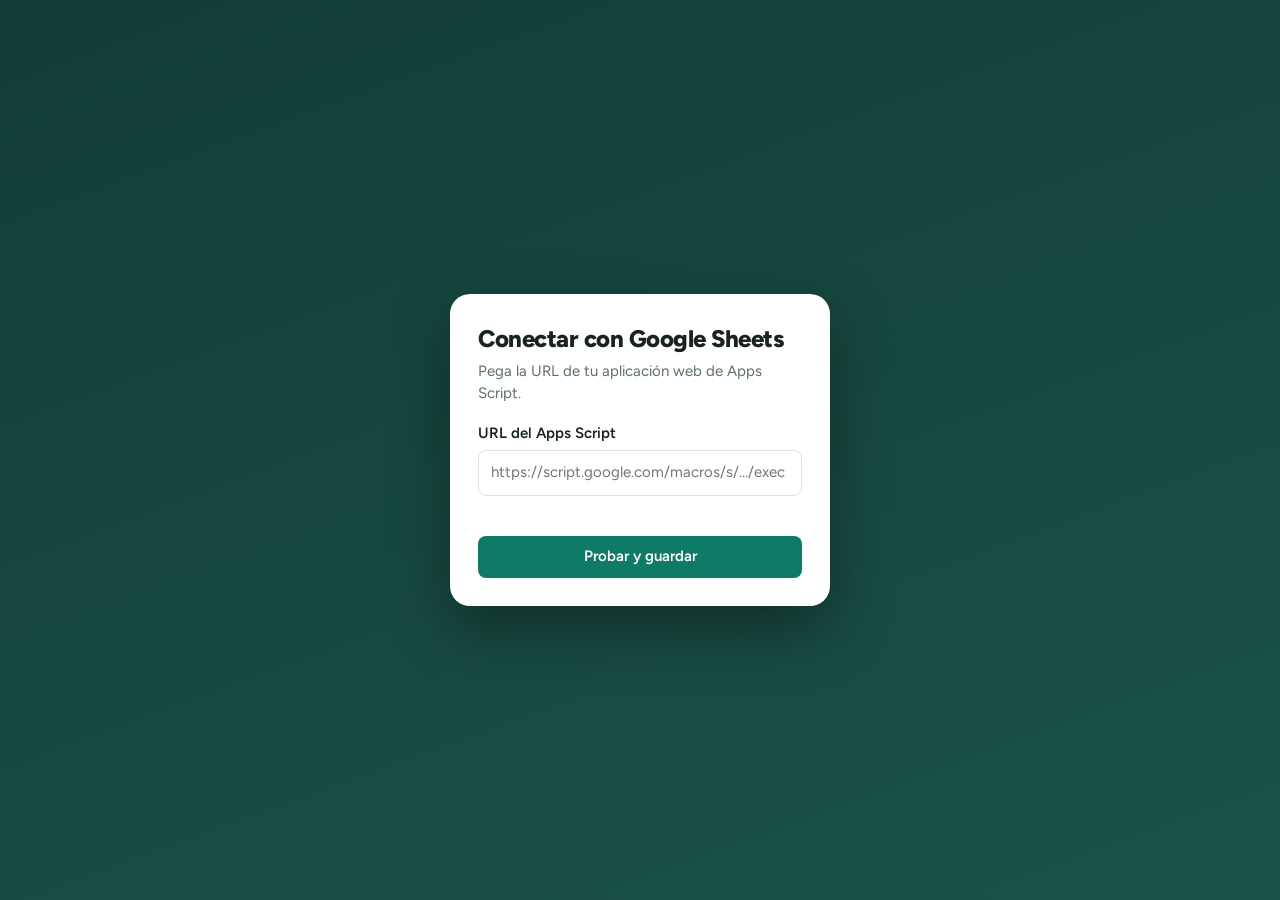
<file: index.html>
<!DOCTYPE html>
<html lang="es">
<head>
<meta charset="UTF-8">
<meta name="viewport" content="width=device-width, initial-scale=1, viewport-fit=cover">
<title>POS Pro</title>
<link rel="preconnect" href="https://fonts.googleapis.com">
<link href="https://fonts.googleapis.com/css2?family=Figtree:wght@400;500;600;700;800&display=swap" rel="stylesheet">
<style>
:root{
  --nopal:#123D36; --nopal-2:#1B5248; --brand:#0F7A66; --brand-ink:#fff;
  --chile:#C8372D; --maiz:#E2A329;
  --bg:#F2F5F2; --surface:#fff; --text:#18231F; --muted:#5E6E68; --line:#DCE3DE;
  --sidebar-text:#DCEBE5; --radius:12px; --radius-sm:8px;
  --font:'Figtree',system-ui,-apple-system,'Segoe UI',sans-serif;
}
@media (prefers-color-scheme:dark){
  :root:not([data-theme=light]){--bg:#0E1513;--surface:#16201D;--text:#E7EFEB;--muted:#93A59E;--line:#27352F;--brand:#2BB79C;--brand-ink:#08201A;--nopal:#0A211D;--nopal-2:#12302A}
}
:root[data-theme=dark]{--bg:#0E1513;--surface:#16201D;--text:#E7EFEB;--muted:#93A59E;--line:#27352F;--brand:#2BB79C;--brand-ink:#08201A;--nopal:#0A211D;--nopal-2:#12302A}
*{box-sizing:border-box;margin:0}
html,body{height:100%}
body{font-family:var(--font);background:var(--bg);color:var(--text);font-size:15px;line-height:1.45;padding:env(safe-area-inset-top,0) 0 env(safe-area-inset-bottom,0)}
button{font:inherit;cursor:pointer;border:0;border-radius:var(--radius-sm);padding:10px 16px;font-weight:600;background:var(--brand);color:var(--brand-ink);transition:transform .08s,filter .15s}
button:hover{filter:brightness(1.07)} button:active{transform:scale(.97)}
button.ghost{background:transparent;color:var(--text);border:1px solid var(--line)}
button:focus-visible,input:focus-visible{outline:3px solid var(--maiz);outline-offset:2px}
input{font:inherit;width:100%;padding:11px 12px;border:1px solid var(--line);border-radius:var(--radius-sm);background:var(--surface);color:var(--text)}
.hidden{display:none!important}

/* Pantallas de acceso */
.gate{min-height:100%;display:grid;place-items:center;padding:20px;background:linear-gradient(160deg,var(--nopal),var(--nopal-2))}
.gate-card{background:var(--surface);border-radius:20px;padding:28px;width:100%;max-width:380px;box-shadow:0 24px 60px rgba(0,0,0,.35)}
.gate-card h1{font-size:1.5rem;font-weight:800;letter-spacing:-.02em;margin-bottom:4px}
.gate-card p{color:var(--muted);margin-bottom:18px}
.gate-card label{display:block;font-weight:600;margin:12px 0 6px}
.users{display:flex;flex-wrap:wrap;gap:8px;margin-bottom:14px}
.users button{background:var(--bg);color:var(--text);border:1px solid var(--line)}
.users button.on{background:var(--brand);color:var(--brand-ink);border-color:var(--brand)}
.dots{display:flex;justify-content:center;gap:12px;margin:10px 0 16px}
.dots i{width:14px;height:14px;border-radius:50%;border:2px solid var(--line)} .dots i.f{background:var(--brand);border-color:var(--brand)}
.pad{display:grid;grid-template-columns:repeat(3,1fr);gap:10px}
.pad button{padding:16px;font-size:1.25rem;background:var(--bg);color:var(--text);border:1px solid var(--line)}
.err{color:var(--chile);font-weight:600;min-height:22px;text-align:center;margin-top:10px}

/* App */
#app{display:grid;grid-template-columns:240px 1fr;height:100%}
.side{background:var(--nopal);color:var(--sidebar-text);display:flex;flex-direction:column;padding:18px 12px;gap:4px;overflow:auto}
.brand{font-weight:800;font-size:1.2rem;padding:4px 10px 16px;color:#fff;letter-spacing:-.02em}
.nav{display:flex;align-items:center;gap:10px;width:100%;text-align:left;background:transparent;color:var(--sidebar-text);padding:11px 12px}
.nav:hover{background:var(--nopal-2);filter:none} .nav.on{background:var(--brand);color:var(--brand-ink)}
.nav small{margin-left:auto;opacity:.6;font-weight:500}
.side .spacer{flex:1}
.who{padding:10px;font-size:.85rem;opacity:.85}
main{overflow:auto;padding:26px 30px}
.top{display:flex;align-items:center;justify-content:space-between;margin-bottom:22px;gap:12px}
.top h2{font-size:1.6rem;font-weight:800;letter-spacing:-.02em}
.pill{display:inline-flex;align-items:center;gap:6px;padding:5px 11px;border-radius:99px;font-size:.8rem;font-weight:700;background:var(--surface);border:1px solid var(--line)}
.pill b{width:9px;height:9px;border-radius:50%;background:var(--muted)} .pill.ok b{background:var(--brand)} .pill.bad b{background:var(--chile)}
.grid{display:grid;grid-template-columns:repeat(auto-fill,minmax(240px,1fr));gap:14px}
.card{background:var(--surface);border:1px solid var(--line);border-radius:var(--radius);padding:18px}
.card h3{font-size:1rem;margin-bottom:6px} .card p{color:var(--muted);font-size:.9rem}
.tag{display:inline-block;margin-top:10px;font-size:.78rem;font-weight:700;padding:3px 9px;border-radius:6px;background:var(--bg);color:var(--muted)}
.tag.live{background:var(--brand);color:var(--brand-ink)}
.table{width:100%;border-collapse:collapse} .table td,.table th{padding:10px;border-bottom:1px solid var(--line);text-align:left}
#toasts{position:fixed;right:16px;bottom:calc(16px + env(safe-area-inset-bottom,0));display:flex;flex-direction:column;gap:8px;z-index:50}
.toast{background:var(--text);color:var(--bg);padding:12px 16px;border-radius:var(--radius-sm);font-weight:600;box-shadow:0 8px 24px rgba(0,0,0,.25)}
.toast.error{background:var(--chile);color:#fff}
.modal-bg{position:fixed;inset:0;background:rgba(0,0,0,.5);display:grid;place-items:center;padding:16px;z-index:40}
.modal{background:var(--surface);border-radius:var(--radius);padding:22px;max-width:420px;width:100%}
.modal h3{margin-bottom:8px} .modal .row{display:flex;gap:10px;justify-content:flex-end;margin-top:18px}

.form label{display:block;font-weight:600;margin-top:12px;font-size:.9rem}.form input,.form select{margin-top:5px;font-weight:400}
select{font:inherit;width:100%;padding:11px 12px;border:1px solid var(--line);border-radius:var(--radius-sm);background:var(--surface);color:var(--text)}
.bar{display:flex;gap:10px;flex-wrap:wrap;margin-bottom:14px;align-items:center}.bar input,.bar select{width:auto;flex:1;min-width:150px}
.tabs{display:flex;gap:6px;margin-bottom:16px}.tabs button{background:var(--surface);color:var(--text);border:1px solid var(--line)}.tabs button.on{background:var(--brand);color:var(--brand-ink);border-color:var(--brand)}
.tw{overflow-x:auto;background:var(--surface);border:1px solid var(--line);border-radius:var(--radius)}.tw .table th{font-size:.82rem;color:var(--muted)}
.mini{padding:6px 10px;font-size:.82rem;margin-right:4px}.off{opacity:.5}.muted{color:var(--muted)}
.badge{padding:2px 9px;border-radius:6px;font-size:.78rem;font-weight:700;background:var(--bg)}.badge.ok{background:var(--brand);color:var(--brand-ink)}.badge.warn{background:var(--chile);color:#fff}

.pos{display:grid;grid-template-columns:1fr 390px;gap:16px;align-items:start}
.pos-r{background:var(--surface);border:1px solid var(--line);border-radius:var(--radius);display:flex;flex-direction:column;position:sticky;top:0;max-height:calc(100vh - 100px)}
.pos-r>div{padding:12px 14px}.cart{flex:1;overflow:auto;border-top:1px solid var(--line);border-bottom:1px solid var(--line)}
.chips{display:flex;gap:6px;overflow-x:auto;padding-bottom:6px;margin-bottom:10px}.chips button{white-space:nowrap;background:var(--surface);color:var(--text);border:1px solid var(--line)}.chips button.on{background:var(--brand);color:var(--brand-ink);border-color:var(--brand)}
.pgrid{display:grid;grid-template-columns:repeat(auto-fill,minmax(135px,1fr));gap:10px}
.prod{display:flex;flex-direction:column;align-items:flex-start;text-align:left;background:var(--surface);color:var(--text);border:1px solid var(--line);min-height:86px;gap:3px;padding:12px}.prod span{color:var(--brand);font-weight:800}.prod small{color:var(--muted);font-weight:500}.prod[disabled]{opacity:.45;cursor:not-allowed}
.seg{display:flex;gap:4px}.seg button{flex:1;background:var(--bg);color:var(--text);border:1px solid var(--line)}.seg button.on{background:var(--nopal);color:#fff;border-color:var(--nopal)}
.line{padding:9px 0;border-bottom:1px dashed var(--line)}.line .l1{display:flex;justify-content:space-between;gap:8px;font-weight:600}.line .l2{display:flex;gap:4px;align-items:center;margin-top:6px;flex-wrap:wrap}
.qty{display:inline-flex;align-items:center;gap:6px}.qty button{padding:2px 10px}.tot{display:flex;justify-content:space-between;padding:2px 0}.tot.big{font-size:1.4rem;font-weight:800}
.sub{font-size:.8rem;color:var(--muted)}.pay label{display:flex;align-items:center;gap:10px;margin-top:10px;font-weight:600}.pay label span{width:110px}
@media(max-width:900px){.pos{grid-template-columns:1fr}.pos-r{position:static;max-height:none}}

.mgrid{display:grid;grid-template-columns:repeat(auto-fill,minmax(130px,1fr));gap:10px;margin-bottom:22px}
.mesa{display:flex;flex-direction:column;align-items:flex-start;text-align:left;gap:3px;min-height:96px;padding:12px;background:var(--surface);color:var(--text);border:2px solid var(--line)}
.mesa b{font-size:1.25rem}.mesa small{color:var(--muted);font-weight:500}.mesa.oc{border-color:var(--brand)}.mesa.pc{border-color:var(--maiz)}.mesa.lt{box-shadow:0 0 0 3px var(--brand)}
.kds{display:grid;grid-template-columns:repeat(auto-fill,minmax(270px,1fr));gap:12px;align-items:start}
.tk{background:var(--surface);border:2px solid var(--line);border-radius:12px;padding:12px}.tk.warn{border-color:var(--maiz)}.tk.late{border-color:var(--chile)}
.tk h4{display:flex;justify-content:space-between;font-size:1.05rem}.kit{display:flex;justify-content:space-between;gap:8px;width:100%;margin-top:6px;text-align:left;background:var(--bg);color:var(--text);border:1px solid var(--line)}
.kit.Preparando{background:var(--maiz);color:#1a1200;border-color:var(--maiz)}.kit.Listo{background:var(--brand);color:var(--brand-ink)}
.h2{font-size:1.05rem;font-weight:800;margin:6px 0 10px}
.kpi b{display:block;font-size:1.45rem;margin-top:2px}.kpi span{color:var(--muted);font-size:.85rem}.den{display:grid;grid-template-columns:repeat(3,1fr);gap:8px}.den label{font-size:.85rem;font-weight:600}.den input{margin-top:3px;padding:8px}.big{font-size:1.2rem;font-weight:800}
.pwrap{display:flex;gap:6px}.pwrap input{flex:1}.pwrap button{padding:8px 12px;font-size:.85rem;white-space:nowrap}
.meter{height:6px;border-radius:4px;background:var(--line);margin-top:6px;overflow:hidden}.meter i{display:block;height:100%;width:0;transition:width .2s,background .2s}
.recientes{display:flex;gap:6px;flex-wrap:wrap;margin-bottom:6px}.recientes button{padding:5px 10px;font-size:.8rem;background:var(--bg);color:var(--text);border:1px solid var(--line)}
@media(max-width:760px){
  #app{grid-template-columns:1fr;grid-template-rows:1fr auto}
  .side{flex-direction:row;order:2;padding:6px;overflow-x:auto}.brand,.who,.spacer,.nav small{display:none}
  .nav{flex-direction:column;gap:2px;font-size:.72rem;padding:8px 10px;width:auto;min-width:68px;text-align:center}
  main{padding:18px 16px}
}
@media(prefers-reduced-motion:reduce){*{transition:none!important}}
</style>
</head>
<body>

<section id="setup" class="gate hidden"><div class="gate-card">
  <h1>Conectar con Google Sheets</h1>
  <p>Pega la URL de tu aplicación web de Apps Script.</p>
  <label for="api-url">URL del Apps Script</label>
  <input id="api-url" placeholder="https://script.google.com/macros/s/.../exec">
  <div class="err" id="setup-err"></div>
  <button style="width:100%;margin-top:8px" onclick="saveApiUrl()">Probar y guardar</button>
</div></section>

<section id="login" class="gate hidden"><div class="gate-card">
  <h1 id="login-title">POS Pro</h1>
  <p>Inicia sesión para continuar.</p>
  <form onsubmit="loginSubmit(event)" autocomplete="on">
    <label for="lg-user">Usuario</label>
    <input id="lg-user" name="username" autocomplete="username" autocapitalize="none" autocorrect="off" spellcheck="false" required>
    <label for="lg-pass">Contraseña</label>
    <div class="pwrap"><input id="lg-pass" name="password" type="password" autocomplete="current-password" required><button type="button" class="ghost" id="lg-eye" onclick="togglePass()">Mostrar</button></div>
    <div class="err" id="login-err" role="alert"></div>
    <button type="submit" id="lg-btn" style="width:100%">Entrar</button>
  </form>
  <button class="ghost" style="width:100%;margin-top:8px" onclick="changeApiUrl()">Cambiar conexión</button>
</div></section>

<div id="app" class="hidden">
  <aside class="side">
    <div class="brand" id="brand">POS Pro</div>
    <div id="nav"></div>
    <div class="spacer"></div>
    <div class="who" id="who"></div>
    <button class="ghost nav" style="color:var(--sidebar-text);border-color:var(--nopal-2);margin-bottom:6px" onclick="miCuenta()">Mi cuenta</button>
    <button class="ghost nav" style="color:var(--sidebar-text);border-color:var(--nopal-2)" onclick="logout()">Cerrar sesión</button>
  </aside>
  <main>
    <div class="top"><h2 id="view-title"></h2><div style="display:flex;gap:8px;align-items:center"><button class="pill hidden" id="menuSw" onclick="toggleMenu()"></button><span class="pill" id="conn"><b></b><span>Conectando</span></span></div></div>
    <div id="view"></div>
  </main>
</div>
<div id="toasts"></div>

<script>
/* ============ CORE: Estado ============ */
const S = { url: localStorage.getItem('pos_api_url') || '', token: sessionStorage.getItem('pos_token') || '', user: JSON.parse(sessionStorage.getItem('pos_user') || 'null'), config: {} };
const $ = id => document.getElementById(id);
const money = n => new Intl.NumberFormat('es-MX', { style: 'currency', currency: 'MXN' }).format(Number(n) || 0);

/* ============ CORE: API (único punto de contacto con Sheets) ============ */
const API = {
  async call(action, payload = {}) {
    // text/plain evita el preflight CORS de Apps Script
    const res = await fetch(S.url, { method: 'POST', headers: { 'Content-Type': 'text/plain;charset=utf-8' }, body: JSON.stringify({ action, token: S.token, ...payload }) });
    const j = await res.json();
    if (!j.ok) { if (j.error === 'SESION_EXPIRADA') { logout(); throw new Error('Tu sesión expiró. Ingresa de nuevo.'); } throw new Error(j.error); }
    return j.data;
  },
  list: t => API.call('list', { table: t }),
  save: (t, row, key) => API.call('save', { table: t, row, key }),
  deactivate: (t, id) => API.call('deactivate', { table: t, id }),
  nextFolio: () => API.call('nextFolio')
};

/* ============ CORE: UI ============ */
function toast(msg, type = 'info') { const t = document.createElement('div'); t.className = 'toast ' + type; t.textContent = msg; $('toasts').append(t); setTimeout(() => t.remove(), 3500); }
function confirmModal(title, msg, okText = 'Confirmar') {
  return new Promise(res => {
    const bg = document.createElement('div'); bg.className = 'modal-bg';
    bg.innerHTML = `<div class="modal" role="dialog" aria-modal="true"><h3></h3><p style="color:var(--muted)"></p><div class="row"><button class="ghost">Cancelar</button><button>${okText}</button></div></div>`;
    bg.querySelector('h3').textContent = title; bg.querySelector('p').textContent = msg;
    const [no, yes] = bg.querySelectorAll('button'); no.onclick = () => { bg.remove(); res(false); }; yes.onclick = () => { bg.remove(); res(true); };
    document.body.append(bg); yes.focus();
  });
}

/* ============ Conexión y login ============ */
function show(id) { ['setup', 'login', 'app'].forEach(x => $(x).classList.toggle('hidden', x !== id)); }
async function saveApiUrl() {
  const url = $('api-url').value.trim(); $('setup-err').textContent = '';
  try { const r = await fetch(url, { method: 'POST', headers: { 'Content-Type': 'text/plain' }, body: JSON.stringify({ action: 'ping' }) }); if (!(await r.json()).ok) throw 0; S.url = url; localStorage.setItem('pos_api_url', url); initLogin(); }
  catch { $('setup-err').textContent = 'No se pudo conectar. Revisa que la URL termine en /exec y que el acceso sea "Cualquiera".'; }
}
function changeApiUrl() { show('setup'); $('api-url').value = S.url; }

function initLogin() {
  show('login'); $('login-err').textContent = '';
  $('login-title').textContent = localStorage.getItem('pos_negocio') || 'POS Pro';
  $('lg-user').value = localStorage.getItem('pos_last_user') || ''; $('lg-pass').value = '';
  ($('lg-user').value ? $('lg-pass') : $('lg-user')).focus();
}
function togglePass() { const i = $('lg-pass'); i.type = i.type === 'password' ? 'text' : 'password'; $('lg-eye').textContent = i.type === 'password' ? 'Mostrar' : 'Ocultar'; }
async function loginSubmit(e) {
  e.preventDefault(); const b = $('lg-btn'); $('login-err').textContent = ''; b.disabled = true; b.textContent = 'Entrando…';
  try {
    const r = await API.call('login', { usuario: $('lg-user').value, pass: $('lg-pass').value });
    S.token = r.token; S.user = r.user; sessionStorage.setItem('pos_token', r.token); sessionStorage.setItem('pos_user', JSON.stringify(r.user)); localStorage.setItem('pos_last_user', r.user.usuario);
    $('lg-pass').value = ''; startApp();
  } catch (x) { $('login-err').textContent = x.message; $('lg-pass').value = ''; $('lg-pass').focus(); }
  finally { b.disabled = false; b.textContent = 'Entrar'; }
}
function logout() { clearInterval(window._pwPoll); S.token = ''; S.user = null; sessionStorage.clear(); S.url ? initLogin() : show('setup'); }

/* ============ Módulos y router ============ */
// live:true = ya construido. Los demás se activan en su bloque.
const ALL = ['Admin', 'Gerente', 'Cajero', 'Mesero', 'Cocina'];
const MODULES = [
  { id: 'inicio', label: 'Inicio', icon: '🏠', roles: ALL, live: true, render: renderHome },
  { id: 'venta', label: 'Venta rápida', icon: '🧾', roles: ['Admin', 'Gerente', 'Cajero'], live: true, render: renderVenta },
  { id: 'mesas', label: 'Mesas y delivery', icon: '🍽️', roles: ['Admin', 'Gerente', 'Cajero', 'Mesero'], live: true, render: renderMesas },
  { id: 'cuenta', label: 'Cuenta', icon: '🧾', roles: ['Admin', 'Gerente', 'Cajero', 'Mesero'], live: true, hidden: true, render: renderVenta },
  { id: 'cocina', label: 'Cocina', icon: '👨‍🍳', roles: ['Admin', 'Gerente', 'Cajero', 'Cocina'], live: true, render: renderCocina },
  { id: 'caja', label: 'Caja', icon: '💵', roles: ['Admin', 'Gerente', 'Cajero'], live: true, render: () => renderCaja() },
  { id: 'historial', label: 'Historial', icon: '📋', roles: ['Admin', 'Gerente', 'Cajero'], live: true, render: renderVentas },
  { id: 'productos', label: 'Catálogo', icon: '🌮', roles: ['Admin', 'Gerente'], live: true, render: () => renderCatalog() },
  { id: 'inventario', label: 'Inventario', icon: '📦', roles: ['Admin', 'Gerente'], block: 7, desc: 'Insumos, recetas y costos reales.' },
  { id: 'reportes', label: 'Reportes', icon: '📊', roles: ['Admin', 'Gerente'], block: 10, desc: 'Dashboard, utilidad y comparativos.' },
  { id: 'usuarios', label: 'Usuarios', icon: '👤', roles: ['Admin'], live: true, render: renderUsers },
  { id: 'actividad', label: 'Actividad', icon: '🕘', roles: ['Admin'], live: true, render: renderLog },
  { id: 'config', label: 'Configuración', icon: '⚙️', roles: ['Admin'], live: true, render: renderConfig }
];
function startApp() {
  show('app');
  $('who').textContent = `${S.user.nombre} · ${S.user.rol}`;
  $('nav').innerHTML = ''; MODULES.filter(m => m.roles.includes(S.user.rol) && !m.hidden).forEach(m => {
    const b = document.createElement('button'); b.className = 'nav'; b.dataset.id = m.id; b.innerHTML = `<span>${m.icon}</span>${m.label}`; b.onclick = () => { location.hash = m.id; }; $('nav').append(b);
  });
  API.call('getConfig').then(c => { S.config = c; localStorage.setItem('pos_negocio', c.negocio || ''); $('brand').textContent = c.negocio || 'POS Pro'; document.title = c.negocio || 'POS Pro'; drawMenuSw(); setConn(true); }).catch(() => setConn(false));
  route();
  postLogin(); startWebPoll();
}
function setConn(ok) { const c = $('conn'); c.className = 'pill ' + (ok ? 'ok' : 'bad'); c.lastElementChild.textContent = ok ? 'Conectado a Sheets' : 'Sin conexión'; }
function route() {
  if (!S.user) return;
  clearInterval(window._poll);
  const m = MODULES.find(x => x.id === (location.hash.slice(1) || 'inicio') && x.roles.includes(S.user.rol)) || MODULES[0];
  document.querySelectorAll('.nav[data-id]').forEach(b => b.classList.toggle('on', b.dataset.id === (m.id === 'cuenta' ? 'mesas' : m.id)));
  $('view-title').textContent = m.label;
  m.live ? m.render() : ($('view').innerHTML = `<div class="card"><h3>Disponible en el Bloque ${m.block}</h3><p>${m.desc}</p></div>`);
}
window.addEventListener('hashchange', route);

function renderHome() {
  const cards = MODULES.slice(1).filter(m => m.roles.includes(S.user.rol) && !m.live).map(m => `<div class="card"><h3>${m.icon} ${m.label}</h3><p>${m.desc}</p><span class="tag">Bloque ${m.block}</span></div>`).join('');
  $('view').innerHTML = `<div class="card" style="margin-bottom:14px"><h3>Tu punto de venta está operativo</h3><p>Venta, mesas, cocina, delivery, caja con liquidación por propietario, historial y configuración están listos. Siguen inventario y reportes.</p><span class="tag live">Bloques 0 a 6 y 11</span></div><div class="grid">${cards}</div>`;
}

/* ============ Utilidades de formularios ============ */
const esc = s => String(s ?? '').replace(/[&<>"']/g, c => ({ '&': '&amp;', '<': '&lt;', '>': '&gt;', '"': '&quot;', "'": '&#39;' }[c]));
const STR = [['', 0, 'transparent'], ['Débil', 25, 'var(--chile)'], ['Débil', 40, 'var(--chile)'], ['Regular', 60, 'var(--maiz)'], ['Buena', 80, 'var(--brand)'], ['Fuerte', 100, 'var(--brand)']];
function strength(p) { let n = 0; if (p.length >= 8) n++; if (p.length >= 12) n++; if (/[a-z]/.test(p) && /[A-Z]/.test(p)) n++; if (/\d/.test(p)) n++; if (/[^A-Za-z0-9]/.test(p)) n++; return p ? Math.max(1, n) : 0; }
function formModal(title, fields, vals = {}, note = '') {
  return new Promise(res => {
    const bg = document.createElement('div'); bg.className = 'modal-bg';
    bg.innerHTML = `<div class="modal" role="dialog" aria-modal="true"><h3>${esc(title)}</h3>${note ? `<p class="muted">${esc(note)}</p>` : ''}<div class="form">${fields.map(f => `<label>${esc(f.label)}${f.type === 'select' ? `<select id="f_${f.k}">${f.opts.map(o => `<option value="${esc(o[0])}">${esc(o[1])}</option>`).join('')}</select>` : `<input id="f_${f.k}" type="${f.type || 'text'}" ${f.attrs || ''}>`}${f.meter ? `<div class="meter"><i id="mt_${f.k}"></i></div><small class="sub" id="ml_${f.k}"></small>` : ''}</label>`).join('')}</div><div class="err" id="f_err" role="alert"></div><div class="row">${note.includes('obligatorio') ? '' : '<button class="ghost" id="f_no">Cancelar</button>'}<button id="f_ok">Guardar</button></div></div>`;
    fields.forEach(f => {
      const el = bg.querySelector('#f_' + f.k); el.value = vals[f.k] ?? f.def ?? '';
      if (f.meter) el.addEventListener('input', () => { const m = STR[strength(el.value)]; bg.querySelector('#mt_' + f.k).style.cssText = `width:${m[1]}%;background:${m[2]}`; bg.querySelector('#ml_' + f.k).textContent = m[0]; });
    });
    const no = bg.querySelector('#f_no'); if (no) no.onclick = () => { bg.remove(); res(null); };
    const ok = () => {
      const out = {}, err = m => bg.querySelector('#f_err').textContent = m;
      for (const f of fields) {
        let v = bg.querySelector('#f_' + f.k).value; if (f.type !== 'password') v = v.trim();
        if (f.req && v === '') return err(`Completa: ${f.label}`);
        if (f.min && v !== '' && v.length < f.min) return err(`${f.label}: mínimo ${f.min} caracteres`);
        if (f.pattern && v !== '' && !f.pattern.test(v)) return err(f.msg || `${f.label} no es válido`);
        if (f.type === 'number') { v = v === '' ? 0 : Number(v); if (v < 0 || isNaN(v)) return err(`${f.label} no es válido`); }
        out[f.k] = v;
      }
      bg.remove(); res(out);
    };
    bg.querySelector('#f_ok').onclick = ok; bg.addEventListener('keydown', e => { if (e.key === 'Enter' && e.target.tagName !== 'BUTTON') { e.preventDefault(); ok(); } });
    document.body.append(bg); bg.querySelector('input,select').focus();
  });
}
async function run(fn, okMsg) { try { await fn(); if (okMsg) toast(okMsg); } catch (e) { toast(e.message, 'error'); } }

/* ============ Mi cuenta: contraseña y PIN de supervisor ============ */
const saveUserLocal = () => sessionStorage.setItem('pos_user', JSON.stringify(S.user));
async function changeMyPass(forced = false) {
  const note = forced ? 'Es obligatorio crear tu contraseña personal antes de continuar. Mínimo 8 caracteres; mezcla letras y números.' : 'Mínimo 8 caracteres; mezcla letras y números.';
  const fields = (forced ? [] : [{ k: 'actual', label: 'Contraseña actual', type: 'password', req: true }]).concat([{ k: 'nueva', label: 'Nueva contraseña', type: 'password', req: true, min: 8, meter: true }, { k: 'nueva2', label: 'Repite la nueva contraseña', type: 'password', req: true }]);
  for (;;) {
    const v = await formModal('Contraseña', fields, {}, note); if (!v) return null;
    if (v.nueva !== v.nueva2) { toast('Las contraseñas no coinciden', 'error'); continue; }
    try { await API.call('changePass', { actual: v.actual, nueva: v.nueva }); S.user.cambiarPass = false; saveUserLocal(); toast('Contraseña actualizada'); return v.nueva; } catch (e) { toast(e.message, 'error'); }
  }
}
async function changeMyPin(forced = false, pw = '') {
  const note = forced ? 'Es obligatorio definir tu PIN de supervisor: autoriza descuentos, cancelaciones y devoluciones. Ya no sirve para entrar.' : 'El PIN de supervisor autoriza descuentos, cancelaciones y devoluciones. No sirve para entrar al sistema.';
  const pin = { type: 'password', req: true, attrs: 'inputmode="numeric" maxlength="4"', pattern: /^\d{4}$/, msg: 'El PIN son 4 números' };
  const fields = (pw ? [] : [{ k: 'actual', label: 'Tu contraseña', type: 'password', req: true }]).concat([{ k: 'pin', label: 'Nuevo PIN (4 dígitos)', ...pin }, { k: 'pin2', label: 'Repite el PIN', ...pin }]);
  for (;;) {
    const v = await formModal('PIN de supervisor', fields, {}, note); if (!v) return;
    if (v.pin !== v.pin2) { toast('Los PIN no coinciden', 'error'); continue; }
    try { await API.call('changePin', { pin: v.pin, actual: v.actual || pw }); S.user.pinPendiente = false; saveUserLocal(); return toast('PIN de supervisor actualizado'); } catch (e) { toast(e.message, 'error'); }
  }
}
async function postLogin() { let pw = ''; if (S.user.cambiarPass) pw = (await changeMyPass(true)) || ''; if (S.user.pinPendiente) await changeMyPin(true, pw); }
function miCuenta() {
  const bg = document.createElement('div'); bg.className = 'modal-bg';
  bg.innerHTML = `<div class="modal"><h3>Mi cuenta</h3><p class="muted">${esc(S.user.nombre)} · ${esc(S.user.usuario || '')} · ${esc(S.user.rol)}</p><div class="form"><button class="ghost" id="mc1" style="width:100%;margin-top:6px">Cambiar contraseña</button>${isMgr() ? '<button class="ghost" id="mc2" style="width:100%;margin-top:8px">Cambiar PIN de supervisor</button>' : ''}</div><div class="row"><button class="ghost" id="mcx">Cerrar</button></div></div>`;
  bg.querySelector('#mcx').onclick = () => bg.remove(); bg.querySelector('#mc1').onclick = () => { bg.remove(); changeMyPass(); };
  if (isMgr()) bg.querySelector('#mc2').onclick = () => { bg.remove(); changeMyPin(); };
  document.body.append(bg);
}

/* ============ Bloque 1: Usuarios ============ */
const ROLES = ['Admin', 'Gerente', 'Cajero', 'Mesero', 'Cocina'];
const userFields = nuevo => [{ k: 'Nombre', label: 'Nombre', req: true }, { k: 'Usuario', label: 'Usuario para entrar (sin espacios)', req: true, attrs: 'autocapitalize="none" spellcheck="false"', pattern: /^[A-Za-z0-9._-]{3,30}$/, msg: 'Usuario: 3 a 30 letras, números, punto o guion' }, { k: 'Rol', label: 'Rol', type: 'select', opts: ROLES.map(r => [r, r]) }, { k: 'pass', label: nuevo ? 'Contraseña temporal (la cambiará al entrar)' : 'Restablecer contraseña (vacío = no cambiar)', req: nuevo, min: 8 }, { k: 'pin', label: 'PIN de supervisor (solo Admin/Gerente, opcional)', type: 'password', attrs: 'inputmode="numeric" maxlength="4"', pattern: /^\d{4}$/, msg: 'El PIN son 4 números' }];
async function renderUsers() {
  $('view').innerHTML = '<p class="muted">Cargando…</p>';
  let list; try { list = await API.call('listUsers'); } catch (e) { return toast(e.message, 'error'); }
  $('view').innerHTML = `<div class="bar"><button onclick="editUser()">Nuevo usuario</button></div><div class="tw"><table class="table"><tr><th>Nombre</th><th>Usuario</th><th>Rol</th><th>Estado</th><th></th></tr>${list.map(u => `<tr class="${u.Activo ? '' : 'off'}"><td>${esc(u.Nombre)}</td><td>${esc(u.Usuario)}</td><td>${esc(u.Rol)}</td><td><span class="badge ${u.Activo ? 'ok' : ''}">${u.Activo ? 'Activo' : 'Inactivo'}</span></td><td><button class="mini ghost" onclick="editUser('${u.ID}')">Editar</button>${u.ID === S.user.id ? '' : `<button class="mini ghost" onclick="toggleUser('${u.ID}',${!u.Activo})">${u.Activo ? 'Desactivar' : 'Activar'}</button>`}</td></tr>`).join('')}</table></div>`;
  window._users = list;
}
async function editUser(id) {
  const cur = id ? _users.find(u => u.ID === id) : null;
  const v = await formModal(cur ? 'Editar usuario' : 'Nuevo usuario', userFields(!cur), cur || {}); if (!v) return;
  run(async () => { await API.call('saveUser', { row: { ID: id || '', Nombre: v.Nombre, Usuario: v.Usuario, Rol: v.Rol, Activo: cur ? cur.Activo : true }, pass: v.pass || '', pin: v.pin || '' }); renderUsers(); }, 'Usuario guardado');
}
async function toggleUser(id, activo) {
  const u = _users.find(x => x.ID === id);
  if (!activo && !(await confirmModal('Desactivar usuario', `${u.Nombre} ya no podrá entrar. Su historial se conserva.`, 'Desactivar'))) return;
  run(async () => { await API.call('saveUser', { row: { ID: id, Nombre: u.Nombre, Usuario: u.Usuario, Rol: u.Rol, Activo: activo } }); renderUsers(); }, activo ? 'Usuario activado' : 'Usuario desactivado');
}
async function renderLog() {
  $('view').innerHTML = '<p class="muted">Cargando…</p>';
  let rows; try { rows = (await API.list('Bitacora')).reverse().slice(0, 200); } catch (e) { return toast(e.message, 'error'); }
  $('view').innerHTML = `<p class="muted" style="margin-bottom:10px">Últimos ${rows.length} movimientos.</p><div class="tw"><table class="table"><tr><th>Fecha</th><th>Usuario</th><th>Acción</th><th>Detalle</th></tr>${rows.map(r => `<tr><td>${new Date(r.Fecha).toLocaleString('es-MX')}</td><td>${esc(r.Usuario)}</td><td>${esc(r.Accion)}</td><td class="muted">${esc(r.Detalle)}</td></tr>`).join('')}</table></div>`;
}

/* ============ Bloque 2: Catálogo ============ */
const C = { tab: 'productos', q: '', cat: '', prods: [], cats: [], props: [] };
const nameOf = (list, id) => (list.find(x => x.ID === id) || {}).Nombre || '—';
const opts = (list, empty) => (empty ? [['', empty]] : []).concat(list.filter(x => x.Activo).map(x => [x.ID, x.Nombre]));
const ENT = {
  Productos: () => [{ k: 'Nombre', label: 'Nombre', req: true }, { k: 'Categoria', label: 'Categoría', type: 'select', opts: opts(C.cats, 'Sin categoría') }, { k: 'PropietarioID', label: 'Propietario (dueño del platillo)', type: 'select', opts: opts(C.props) }, { k: 'Precio', label: 'Precio de venta', type: 'number', req: true, attrs: 'step="0.5" min="0" inputmode="decimal"' }, { k: 'Costo', label: 'Costo (opcional)', type: 'number', attrs: 'step="0.5" min="0" inputmode="decimal"' }, { k: 'Imagen', label: 'URL de imagen (opcional)' }, { k: 'Descripcion', label: 'Descripción para el menú web (opcional)' }, { k: 'Etiquetas', label: 'Etiquetas separadas por coma (ej. Picante, Vegetariana)' }, { k: 'Destacado', label: '¿Destacar como “Más pedido”?', type: 'select', opts: [['false', 'No'], ['true', 'Sí']] }, { k: 'EnMenu', label: '¿Mostrar en el menú web?', type: 'select', opts: [['true', 'Sí'], ['false', 'No']] }],
  Categorias: () => [{ k: 'Nombre', label: 'Nombre', req: true }, { k: 'Orden', label: 'Orden en pantalla', type: 'number', def: 0 }],
  Propietarios: () => [{ k: 'Nombre', label: 'Nombre', req: true }, { k: 'Telefono', label: 'Teléfono (opcional)', type: 'tel' }, { k: 'Comision', label: 'Comisión que le cobras (%)', type: 'number', def: 0, attrs: 'step="0.5" max="100"' }]
};
const LIST = { Productos: 'prods', Categorias: 'cats', Propietarios: 'props' };
async function renderCatalog() {
  $('view').innerHTML = '<p class="muted">Cargando…</p>';
  try { [C.prods, C.cats, C.props] = await Promise.all([API.list('Productos'), API.list('Categorias'), API.list('Propietarios')]); } catch (e) { return toast(e.message, 'error'); }
  drawCatalog();
}
function drawCatalog() {
  const tabs = [['productos', 'Productos'], ['categorias', 'Categorías'], ['propietarios', 'Propietarios']];
  const table = { productos: 'Productos', categorias: 'Categorias', propietarios: 'Propietarios' }[C.tab];
  let body = '';
  if (C.tab === 'productos') {
    const q = C.q.toLowerCase();
    const rows = C.prods.filter(p => (!q || String(p.Nombre).toLowerCase().includes(q)) && (!C.cat || p.Categoria === C.cat));
    body = `<div class="bar"><input id="q" placeholder="Buscar producto" value="${esc(C.q)}" oninput="C.q=this.value;drawCatalog();$('q').focus();$('q').setSelectionRange(99,99)"><select onchange="C.cat=this.value;drawCatalog()">${[['', 'Todas las categorías']].concat(C.cats.map(c => [c.ID, c.Nombre])).map(o => `<option value="${esc(o[0])}" ${o[0] === C.cat ? 'selected' : ''}>${esc(o[1])}</option>`).join('')}</select><button onclick="editEnt('Productos')">Nuevo producto</button></div>
    <div class="tw"><table class="table"><tr><th>Producto</th><th>Categoría</th><th>Propietario</th><th>Precio</th><th>Margen</th><th>Venta</th><th></th></tr>${rows.map(p => `<tr class="${p.Activo ? '' : 'off'}"><td>${esc(p.Nombre)}</td><td>${esc(nameOf(C.cats, p.Categoria))}</td><td>${esc(nameOf(C.props, p.PropietarioID))}</td><td>${money(p.Precio)}</td><td class="muted">${Number(p.Costo) ? money(p.Precio - p.Costo) : '—'}</td><td><button class="mini ${p.Disponible ? '' : 'ghost'}" onclick="toggleEnt('Productos','${p.ID}','Disponible')">${p.Disponible ? 'Disponible' : 'Agotado'}</button></td><td><button class="mini ghost" onclick="editEnt('Productos','${p.ID}')">Editar</button><button class="mini ghost" onclick="toggleEnt('Productos','${p.ID}','Activo')">${p.Activo ? 'Desactivar' : 'Activar'}</button></td></tr>`).join('') || '<tr><td colspan="7" class="muted">Aún no hay productos. Crea el primero con “Nuevo producto”.</td></tr>'}</table></div>`;
  } else {
    const list = C[LIST[table]], isP = C.tab === 'propietarios';
    body = `<div class="bar"><button onclick="editEnt('${table}')">${isP ? 'Nuevo propietario' : 'Nueva categoría'}</button></div><div class="tw"><table class="table"><tr><th>Nombre</th>${isP ? '<th>Teléfono</th><th>Comisión</th>' : '<th>Orden</th>'}<th>Productos</th><th></th></tr>${list.map(x => `<tr class="${x.Activo ? '' : 'off'}"><td>${esc(x.Nombre)}</td>${isP ? `<td>${esc(x.Telefono) || '—'}</td><td>${x.Comision || 0}%</td>` : `<td>${x.Orden}</td>`}<td>${C.prods.filter(p => (isP ? p.PropietarioID : p.Categoria) === x.ID).length}</td><td><button class="mini ghost" onclick="editEnt('${table}','${x.ID}')">Editar</button>${x.ID === 'P-001' ? '<span class="badge">Recibe envíos</span>' : `<button class="mini ghost" onclick="toggleEnt('${table}','${x.ID}','Activo')">${x.Activo ? 'Desactivar' : 'Activar'}</button>`}</td></tr>`).join('')}</table></div>`;
  }
  $('view').innerHTML = `<div class="tabs">${tabs.map(t => `<button class="${C.tab === t[0] ? 'on' : ''}" onclick="C.tab='${t[0]}';drawCatalog()">${t[1]}</button>`).join('')}</div>${body}`;
}
async function editEnt(table, id) {
  const cur = id ? C[LIST[table]].find(x => x.ID === id) : null;
  if (table === 'Productos' && !cur && !C.props.some(p => p.Activo)) return toast('Primero crea un propietario', 'error');
  const v = await formModal(cur ? 'Editar' : 'Nuevo', ENT[table](), table === 'Productos' ? Object.assign({}, cur, { Destacado: cur && cur.Destacado === true ? 'true' : 'false', EnMenu: cur && cur.EnMenu === false ? 'false' : 'true' }) : (cur || {})); if (!v) return;
  const row = Object.assign({}, cur || { Activo: true, Disponible: true }, v);
  if (table === 'Productos') { row.Destacado = v.Destacado === 'true'; row.EnMenu = v.EnMenu === 'true'; }
  run(async () => { await API.save(table, row); await renderCatalog(); }, 'Guardado');
}
async function toggleEnt(table, id, field) {
  const x = C[LIST[table]].find(i => i.ID === id);
  if (field === 'Activo' && x.Activo && !(await confirmModal('Desactivar', `“${x.Nombre}” dejará de aparecer en ventas. El historial se conserva.`, 'Desactivar'))) return;
  run(async () => { await API.save(table, { ID: id, [field]: !x[field] }); await renderCatalog(); });
}

/* ============ Bloque 3: Pantalla de venta ============ */
const P = { cart: [], canal: 'Mostrador', mesa: '', cliente: '', dir: '', envio: 0, nota: '', descCuenta: null, authPin: '', cat: '', q: '', prods: [], cats: [], props: [] };
const r2 = n => Math.round((Number(n) || 0) * 100) / 100;
const isMgr = () => ['Admin', 'Gerente'].includes(S.user.rol);

// Misma lógica que el servidor (el servidor es quien manda; esto es para mostrar)
function calc() {
  const L = P.cart.map(c => { const bruto = r2(c.precio * c.qty); const d = c.cortesia ? bruto : Math.min(bruto, c.desc || 0); return { ...c, bruto, d, dc: 0 }; });
  const base = r2(L.reduce((s, l) => s + l.bruto - l.d, 0)), D = P.descCuenta; let dcT = 0;
  if (D && D.valor > 0 && base > 0) dcT = D.tipo === 'pct' ? r2(base * Math.min(100, D.valor) / 100) : Math.min(base, r2(D.valor));
  const act = L.filter(l => l.bruto - l.d > 0); let rest = dcT;
  act.forEach((l, i) => { const n = l.bruto - l.d; l.dc = i === act.length - 1 ? Math.min(n, rest) : Math.min(n, rest, r2(dcT * n / base)); rest = r2(rest - l.dc); });
  L.forEach(l => l.neto = r2(l.bruto - l.d - l.dc));
  const envio = P.canal === 'Delivery' ? Math.max(0, r2(P.envio)) : 0;
  const total = r2(L.reduce((s, l) => s + l.neto, 0) + envio);
  const por = {}; L.forEach(l => por[l.propId] = r2((por[l.propId] || 0) + l.neto));
  if (envio) { const e = S.config.propietario_envios || 'P-001'; por[e] = r2((por[e] || 0) + envio); }
  return { L, subtotal: r2(L.reduce((s, l) => s + l.bruto, 0)), desc: r2(L.reduce((s, l) => s + l.d, 0) + dcT), envio, total, por };
}
function resetP() { Object.assign(P, { cart: [], canal: 'Mostrador', mesa: '', cliente: '', dir: '', envio: 0, nota: '', descCuenta: null, authPin: '', sesion: null, fresh: false, snap: '' }); }
const cartFromItems = its => its.map(i => ({ uid: i.uid, id: i.ProductoID, nombre: i.Producto, precio: i.Precio, propId: i.PropietarioID || (P.prods.find(p => p.ID === i.ProductoID) || {}).PropietarioID, libre: !!i.Libre, qty: i.Cantidad, nota: i.Nota, desc: i.Descuento || 0, cortesia: !!i.Cortesia, estado: i.Estado, cat: i.Categoria }));
async function renderVenta() {
  const ses = location.hash === '#cuenta';
  if (ses && !P.sesion) { location.hash = 'mesas'; return; }
  if (!ses && P.sesion) resetP();
  $('view').innerHTML = '<p class="muted">Cargando…</p>';
  try { [P.prods, P.cats, P.props] = await Promise.all([API.list('Productos'), API.list('Categorias'), API.list('Propietarios')]); } catch (e) { return toast(e.message, 'error'); }
  if (ses && P.fresh) { P.cart = cartFromItems(P.sesion.Items); P.snap = JSON.stringify(P.cart); P.fresh = false; }
  const head = ses ? `<div class="bar"><button class="ghost" onclick="volverMesas()">← Volver</button><b class="h2" style="margin:0">${P.canal === 'Mesa' ? 'Mesa ' + esc(P.mesa) : 'Delivery'}</b><span class="pill" id="pst"></span><label class="sub" style="margin-left:auto"><input type="checkbox" style="width:auto" ${localStorage.getItem('pos_comanda') === '0' ? '' : 'checked'} onchange="localStorage.setItem('pos_comanda',this.checked?'1':'0')"> Imprimir comanda</label></div>` : '';
  $('view').innerHTML = head + `<div class="pos"><div><div class="bar"><input id="pq" placeholder="Buscar producto" oninput="P.q=this.value;drawGrid()"><button class="ghost" style="flex:none" onclick="productoLibre()">+ Producto libre</button></div><div class="chips" id="pchips"></div><div class="pgrid" id="pgrid"></div></div><div class="pos-r" id="pcart"></div></div>`;
  drawChips(); drawGrid(); drawCart();
  if (S.user.rol !== 'Mesero') API.call('turnoActual').then(r => { if (!r.turno) toast('La caja está cerrada. Abre un turno en Caja para poder cobrar.', 'error'); }).catch(() => {});
}
function drawChips() { $('pchips').innerHTML = [['', 'Todo']].concat(P.cats.filter(c => c.Activo).sort((a, b) => a.Orden - b.Orden).map(c => [c.ID, c.Nombre])).map(c => `<button class="${P.cat === c[0] ? 'on' : ''}" onclick="P.cat='${c[0]}';drawChips();drawGrid()">${esc(c[1])}</button>`).join(''); }
function drawGrid() {
  const q = P.q.toLowerCase(), rows = P.prods.filter(p => p.Activo && (!P.cat || p.Categoria === P.cat) && (!q || String(p.Nombre).toLowerCase().includes(q)));
  $('pgrid').innerHTML = rows.map(p => `<button class="prod" ${p.Disponible ? '' : 'disabled'} onclick="addItem('${p.ID}')">${esc(p.Nombre)}<span>${money(p.Precio)}</span><small>${p.Disponible ? esc(nameOf(P.props, p.PropietarioID)) : 'Agotado'}</small></button>`).join('') || '<p class="muted">No hay productos. Agrégalos en Catálogo.</p>';
}
function addItem(id) {
  const p = P.prods.find(x => x.ID === id), c = P.cart.find(x => x.id === id && !x.nota && !x.desc && !x.cortesia && (!x.estado || x.estado === 'Pendiente'));
  if (c) c.qty++; else P.cart.push({ id, nombre: p.Nombre, precio: Number(p.Precio), propId: p.PropietarioID, qty: 1, nota: '', desc: 0, cortesia: false });
  drawCart();
}
function drawCart() {
  const T = calc(), prop = id => nameOf(P.props, id), ses = P.sesion, pend = l => !l.estado || l.estado === 'Pendiente';
  if ($('pst') && ses) $('pst').innerHTML = `<b></b>${ses.SesionID ? esc(ses.Estado) : 'Nueva'}`;
  $('pcart').innerHTML = `<div>${webBanner(ses)}${ses ? '' : `<div class="seg">${['Mostrador', 'Delivery'].map(c => `<button class="${P.canal === c ? 'on' : ''}" onclick="P.canal='${c}';drawCart()">${c}</button>`).join('')}</div>`}
  ${!ses && P.canal === 'Mesa' ? `<input style="margin-top:8px" placeholder="Mesa" value="${esc(P.mesa)}" oninput="P.mesa=this.value">` : ''}
  ${P.canal === 'Delivery' ? `<input style="margin-top:8px" placeholder="Cliente" value="${esc(P.cliente)}" oninput="P.cliente=this.value"><input style="margin-top:6px" placeholder="Dirección" value="${esc(P.dir)}" oninput="P.dir=this.value"><input style="margin-top:6px" type="number" min="0" inputmode="decimal" placeholder="Costo de envío" value="${P.envio || ''}" oninput="P.envio=Number(this.value)||0;drawTotals()">` : ''}</div>
  <div class="cart">${T.L.map((l, i) => `<div class="line"><div class="l1"><span>${pend(l) ? '' : l.qty + '× '}${esc(l.nombre)} ${pend(l) ? '' : `<span class="badge ${l.estado === 'Listo' ? 'ok' : ''}">${l.estado}</span>`}</span><span>${money(l.neto + l.dc)}</span></div><div class="sub">${esc(prop(l.propId))}${l.libre ? ' · Libre' : ''}${l.nota ? ' · ' + esc(l.nota) : ''}${l.cortesia ? ' · Cortesía' : l.desc ? ' · Desc. ' + money(l.desc) : ''}</div><div class="l2">${pend(l) ? `<span class="qty"><button class="ghost mini" onclick="qty(${i},-1)">−</button>${l.qty}<button class="ghost mini" onclick="qty(${i},1)">+</button></span><button class="mini ghost" onclick="lineNote(${i})">Nota</button>` : ''}<button class="mini ghost" onclick="lineDisc(${i})">Desc.</button><button class="mini ghost" onclick="lineGift(${i})">Cortesía</button>${l.estado === 'Listo' ? `<button class="mini" onclick="entregarItem('${l.uid}')">Entregado</button>` : ''}${!l.estado || ['Pendiente', 'Nuevo'].includes(l.estado) ? `<button class="mini ghost" onclick="P.cart.splice(${i},1);drawCart()">Quitar</button>` : ''}</div></div>`).join('') || '<p class="muted" style="padding:14px 0">Toca un producto para agregarlo.</p>'}</div>
  <div id="ptot"></div>`;
  drawTotals();
}
function drawTotals() {
  const T = calc(), held = JSON.parse(localStorage.getItem('pos_held') || '[]'), el = $('ptot'), ses = P.sesion; if (!el) return;
  const canPay = S.user.rol !== 'Mesero';
  const acts = ses
    ? `<button class="ghost mini" onclick="accountDisc()">Descuento a la cuenta</button><button class="ghost mini" onclick="guardarUI()">Guardar</button><button class="mini" onclick="enviarCocina()">Enviar a cocina</button>${P.canal === 'Mesa' ? (ses.Estado === 'PideCuenta' ? '<button class="ghost mini" onclick="pedirCuenta(false)">Reabrir cuenta</button>' : '<button class="ghost mini" onclick="pedirCuenta(true)">Pedir cuenta</button>') : (ses.Estado === 'EnCamino' ? `<span class="badge ok">En camino: ${esc(ses.Repartidor)}</span>` : '<button class="ghost mini" onclick="salidaReparto()">Salió a reparto</button>')}<button class="ghost mini" onclick="cancelarCuenta()">Cancelar cuenta</button>`
    : `<button class="ghost mini" onclick="accountDisc()">Descuento a la cuenta</button><button class="ghost mini" onclick="holdSale()">Poner en espera</button>${held.length ? `<button class="ghost mini" onclick="recallSale()">Recuperar (${held.length})</button>` : ''}<button class="ghost mini" onclick="clearCart()">Vaciar</button>`;
  el.innerHTML = `<div class="tot"><span>Subtotal</span><span>${money(T.subtotal)}</span></div>${T.desc ? `<div class="tot"><span>Descuentos</span><span>−${money(T.desc)}</span></div>` : ''}${T.envio ? `<div class="tot"><span>Envío</span><span>${money(T.envio)}</span></div>` : ''}<div class="tot big"><span>Total</span><span>${money(T.total)}</span></div>
  ${Object.keys(T.por).length > 1 ? `<div class="sub" style="margin:6px 0">${Object.entries(T.por).map(([k, v]) => `${esc(nameOf(P.props, k))}: ${money(v)}`).join(' · ')}</div>` : ''}
  <div class="bar" style="margin:10px 0 8px">${acts}</div>
  ${canPay ? `<button style="width:100%;padding:14px;font-size:1.05rem" ${T.L.length ? '' : 'disabled'} onclick="cobrar()">Cobrar ${money(T.total)}</button>` : ''}`;
}
function qty(i, d) { P.cart[i].qty += d; if (P.cart[i].qty < 1) P.cart.splice(i, 1); drawCart(); }
async function lineNote(i) { const v = await formModal('Nota del platillo', [{ k: 'n', label: 'Nota', def: P.cart[i].nota }]); if (v) { P.cart[i].nota = v.n; drawCart(); } }
async function needAuth() {
  if (isMgr() || P.authPin) return true;
  const v = await formModal('Autorización', [{ k: 'pin', label: 'PIN de Admin o Gerente', type: 'password', req: true, attrs: 'inputmode="numeric" maxlength="4"' }], {}, 'Los descuentos y cortesías requieren autorización.');
  if (!v) return false;
  try { const who = await API.call('verifyAuth', { pin: v.pin }); P.authPin = v.pin; toast('Autorizado por ' + who); return true; } catch (e) { toast(e.message, 'error'); return false; }
}
async function lineDisc(i) { if (!(await needAuth())) return; const v = await formModal('Descuento al platillo', [{ k: 'm', label: 'Monto a descontar ($)', type: 'number', def: P.cart[i].desc, attrs: 'step="0.5" min="0"' }], {}, 'Lo absorbe el propietario del platillo.'); if (v) { P.cart[i].desc = v.m; P.cart[i].cortesia = false; drawCart(); } }
async function lineGift(i) { if (!(await needAuth())) return; P.cart[i].cortesia = !P.cart[i].cortesia; drawCart(); }
async function accountDisc() {
  if (!(await needAuth())) return;
  const v = await formModal('Descuento a la cuenta', [{ k: 'tipo', label: 'Tipo', type: 'select', opts: [['pct', 'Porcentaje (%)'], ['monto', 'Monto ($)']] }, { k: 'valor', label: 'Valor', type: 'number', attrs: 'step="0.5" min="0"' }], P.descCuenta || {}, 'Se reparte entre los propietarios según lo que aportó cada uno. El envío no se descuenta.');
  if (v) { P.descCuenta = v.valor > 0 ? v : null; drawCart(); }
}
function clearCart() { Object.assign(P, { cart: [], mesa: '', cliente: '', dir: '', envio: 0, nota: '', descCuenta: null, authPin: '' }); drawCart(); }
function holdSale() {
  if (!P.cart.length) return; const h = JSON.parse(localStorage.getItem('pos_held') || '[]');
  h.push({ t: Date.now(), s: { cart: P.cart, canal: P.canal, mesa: P.mesa, cliente: P.cliente, dir: P.dir, envio: P.envio, descCuenta: P.descCuenta } });
  localStorage.setItem('pos_held', JSON.stringify(h)); clearCart(); toast('Venta en espera (solo en este dispositivo)');
}
function recallSale() {
  const h = JSON.parse(localStorage.getItem('pos_held') || '[]'), x = h.shift(); if (!x) return;
  if (P.cart.length) return toast('Primero cobra o vacía la venta actual', 'error');
  Object.assign(P, x.s); localStorage.setItem('pos_held', JSON.stringify(h)); drawCart();
}

/* ---- Cobro ---- */
async function cobrar() {
  const T = calc();
  if ((T.desc > 0 || P.cart.some(libreAlto)) && !(await needAuth())) return;
  if (P.canal === 'Mesa' && !P.mesa.trim()) return toast('Indica el número de mesa', 'error');
  if (P.canal === 'Delivery' && (!P.dir.trim() || !P.cliente.trim())) return toast('Delivery necesita cliente y dirección', 'error');
  const bg = document.createElement('div'); bg.className = 'modal-bg';
  bg.innerHTML = `<div class="modal pay" role="dialog" aria-modal="true"><h3>Cobrar ${money(T.total)}</h3>
  ${['Efectivo', 'Tarjeta', 'Transferencia'].map(m => `<label><span>${m}</span><input type="number" min="0" step="0.5" inputmode="decimal" data-m="${m}" placeholder="0"></label>`).join('')}
  <div class="bar" style="margin-top:10px"><button class="mini ghost" id="px">Exacto en efectivo</button>${[100, 200, 500].map(n => `<button class="mini ghost pq" data-n="${n}">$${n}</button>`).join('')}</div>
  <div class="tot" style="margin-top:8px"><span id="plabel">Falta</span><b id="pval"></b></div>
  <div class="bar" style="margin-top:6px"><span class="sub">Dividir entre</span><input id="psplit" type="number" min="1" value="1" style="width:70px;flex:none"><span class="sub" id="pper"></span></div>
  <label style="font-weight:500"><input type="checkbox" id="pprint" style="width:auto" ${localStorage.getItem('pos_print') === '0' ? '' : 'checked'}> Imprimir ticket</label>
  <div class="err" id="perr"></div><div class="row"><button class="ghost" id="pno">Cancelar</button><button id="pok" disabled>Confirmar cobro</button></div></div>`;
  const ins = [...bg.querySelectorAll('input[data-m]')], val = m => Number(ins.find(i => i.dataset.m === m).value) || 0;
  const upd = () => {
    const ef = val('Efectivo'), paid = ef + val('Tarjeta') + val('Transferencia'), cambio = r2(paid - T.total), ok = paid >= T.total && cambio <= ef;
    bg.querySelector('#plabel').textContent = cambio >= 0 ? 'Cambio' : 'Falta'; bg.querySelector('#pval').textContent = money(Math.abs(cambio));
    bg.querySelector('#perr').textContent = paid >= T.total && cambio > ef ? 'El cambio solo puede salir de efectivo.' : '';
    bg.querySelector('#pok').disabled = !ok; const n = Math.max(1, Number(bg.querySelector('#psplit').value) || 1); bg.querySelector('#pper').textContent = n > 1 ? `${money(T.total / n)} por persona` : '';
  };
  bg.addEventListener('input', upd);
  bg.querySelector('#px').onclick = () => { ins[0].value = T.total; upd(); };
  bg.querySelectorAll('.pq').forEach(b => b.onclick = () => { ins[0].value = b.dataset.n; upd(); });
  bg.querySelector('#pno').onclick = () => bg.remove();
  bg.querySelector('#pok').onclick = async () => {
    const btn = bg.querySelector('#pok'); btn.disabled = true; btn.textContent = 'Registrando…';
    localStorage.setItem('pos_print', bg.querySelector('#pprint').checked ? '1' : '0');
    try {
      const v = await API.call('registrarVenta', { canal: P.canal, mesa: P.mesa, cliente: P.cliente, direccion: P.dir, envio: P.envio, descCuenta: P.descCuenta, authPin: P.authPin, nota: P.nota, sesionId: P.sesion ? P.sesion.SesionID : '',
        items: P.cart.map(c => ({ ProductoID: c.id, Producto: c.nombre, Precio: c.precio, PropietarioID: c.propId, Cantidad: c.qty, Nota: c.nota, Descuento: c.desc, Cortesia: c.cortesia })),
        pagos: ins.map(i => ({ metodo: i.dataset.m, monto: Number(i.value) || 0 })) });
      bg.remove(); toast(`Venta #${v.folio} registrada` + (v.cambio ? ` · Cambio ${money(v.cambio)}` : ''));
      if (localStorage.getItem('pos_print') !== '0') printTicket(v);
      if (P.sesion) { resetP(); location.hash = 'mesas'; } else { clearCart(); API.list('Productos').then(r => { P.prods = r; drawGrid(); }); }
    } catch (e) { btn.disabled = false; btn.textContent = 'Confirmar cobro'; bg.querySelector('#perr').textContent = e.message; }
  };
  document.body.append(bg); ins[0].focus();
}
function printTicket(v) {
  const c = S.config, f = document.createElement('iframe'); f.style.cssText = 'position:fixed;width:0;height:0;border:0';
  const rows = v.lineas.map(l => `<tr><td>${l.Cantidad}x ${esc(l.Producto)}${l.Nota ? `<br><i>${esc(l.Nota)}</i>` : ''}</td><td class="r">${money(l.TotalNeto)}</td></tr>`).join('');
  f.srcdoc = `<html><head><style>@page{margin:0}body{font:12px monospace;width:${tw()};margin:3mm}h1{font-size:15px;text-align:center;margin:0}p{margin:2px 0;text-align:center}table{width:100%;border-collapse:collapse;margin:6px 0}.r{text-align:right}hr{border:0;border-top:1px dashed #000}</style></head><body><h1>${esc(c.negocio)}</h1><p>${esc(c.subtitulo)}</p><p>${esc(c.direccion || '')}</p><p>${esc(c.telefono)}</p>${c.rfc ? `<p>RFC ${esc(c.rfc)}</p>` : ''}<hr>${v.cancelada ? '<p><b>*** CANCELADA ***</b></p>' : ''}${v.reimp ? '<p><b>*** REIMPRESIÓN ***</b></p>' : ''}<p>Folio #${v.folio} · ${new Date(v.fecha).toLocaleString('es-MX')}</p><p>${v.canal}${v.mesa ? ' ' + esc(v.mesa) : ''}${v.canal !== 'Delivery' && v.cliente ? ' · ' + esc(v.cliente) : ''}</p>${v.canal === 'Delivery' ? `<hr><div style="text-align:left"><b>CLIENTE:</b> ${esc(v.cliente)}<br><b>DIRECCIÓN:</b> ${esc(v.direccion || '')}</div>` : ''}<hr><table>${rows}</table><hr><table>${v.descuento ? `<tr><td>Descuento</td><td class="r">-${money(v.descuento)}</td></tr>` : ''}<tr><td><b>TOTAL</b></td><td class="r"><b>${money(v.total)}</b></td></tr>${v.pagos.map(p => `<tr><td>${p.metodo}</td><td class="r">${money(p.monto)}</td></tr>`).join('')}${v.cambio ? `<tr><td>Cambio</td><td class="r">${money(v.cambio)}</td></tr>` : ''}</table><hr><p>${esc(c.pie_ticket)}</p></body></html>`;
  f.onload = () => { f.contentWindow.print(); setTimeout(() => f.remove(), 2000); }; document.body.append(f);
}

/* ============ Bloque 4: Mesas, cocina y delivery ============ */
let SES = [];
const KD = { last: null };
const poll = (fn, ms) => { clearInterval(window._poll); window._poll = setInterval(() => { if (!document.hidden) fn(); }, ms); };
const loadSes = async () => { SES = await API.call('sesionesActivas'); };
const mins = t => Math.max(0, Math.floor((Date.now() - new Date(t).getTime()) / 60000));
const sesTotal = x => r2(x.Items.reduce((t, i) => t + (i.Cortesia ? 0 : Math.max(0, i.Precio * i.Cantidad - (i.Descuento || 0))), 0) + (x.Canal === 'Delivery' ? Number(x.Envio) || 0 : 0));
function deliveryEstado(x) {
  if (x.Estado === 'EnCamino') return 'En camino';
  const sent = x.Items.filter(i => i.Estado !== 'Pendiente');
  if (!sent.length) return 'Capturando';
  return sent.every(i => ['Listo', 'Entregado'].includes(i.Estado)) ? 'Lista para salir' : 'En cocina';
}
async function renderMesas() {
  $('view').innerHTML = '<p class="muted">Cargando…</p>';
  const draw = async () => { try { await loadSes(); } catch (e) { return toast(e.message, 'error'); } if (location.hash === '#mesas') drawMesas(); };
  await draw(); poll(draw, 10000);
}
function drawMesas() {
  const n = Number(S.config.num_mesas) || 10, names = Array.from({ length: n }, (_, i) => String(i + 1));
  SES.filter(x => x.Canal === 'Mesa' && !names.includes(String(x.Mesa))).forEach(x => names.push(String(x.Mesa)));
  const webs = SES.filter(x => x.Canal === 'Delivery' && x.Estado === 'PorAprobar'), del = SES.filter(x => x.Canal === 'Delivery' && x.Estado !== 'PorAprobar');
  $('view').innerHTML = `${webSection(webs)}<div class="h2">Mesas</div><div class="mgrid">${names.map(m => {
    const x = SES.find(s => s.Canal === 'Mesa' && String(s.Mesa) === m), listo = x && x.Items.some(i => i.Estado === 'Listo');
    return `<button class="mesa ${x ? (x.Estado === 'PideCuenta' ? 'pc' : 'oc') : ''} ${listo ? 'lt' : ''}" onclick="abrirMesa('${esc(m)}')"><b>${esc(m)}</b>${x ? `<span>${money(sesTotal(x))}</span><small>${x.Estado === 'PideCuenta' ? 'Pide cuenta' : 'Abierta'} · ${mins(x.Creada)} min${listo ? ' · ¡Listo!' : ''}</small>` : '<small>Libre</small>'}</button>`;
  }).join('')}</div>
  <div class="bar"><div class="h2" style="margin:0">Delivery</div><button onclick="nuevoDelivery()">Nuevo delivery</button></div>
  <div class="mgrid">${del.map(x => `<button class="mesa oc" onclick="abrirSesion('${x.SesionID}')"><b style="font-size:1rem">${esc(x.Cliente)}</b><span>${money(sesTotal(x))}</span><small>${deliveryEstado(x)} · ${mins(x.Creada)} min</small></button>`).join('') || '<p class="muted">Sin pedidos a domicilio abiertos.</p>'}</div>`;
}
function openSesion(x) {
  Object.assign(P, { sesion: x, fresh: true, canal: x.Canal, mesa: String(x.Mesa || ''), cliente: x.Cliente || '', dir: x.Direccion || '', envio: Number(x.Envio) || 0, descCuenta: x.DescCuenta || null, authPin: '', nota: x.Nota || '', cat: '', q: '' });
  location.hash === '#cuenta' ? route() : (location.hash = 'cuenta');
}
const abrirSesion = id => openSesion(SES.find(x => x.SesionID === id));
const abrirMesa = m => openSesion(SES.find(x => x.Canal === 'Mesa' && String(x.Mesa) === m) || { SesionID: '', Mesa: m, Canal: 'Mesa', Items: [], Estado: 'Abierta' });
const nuevoDelivery = () => openSesion({ SesionID: '', Mesa: '', Canal: 'Delivery', Items: [], Estado: 'Abierta', Cliente: '', Direccion: '', Envio: 0 });

/* ---- Editor de cuenta ---- */
const sesPayload = (extra = {}) => ({ id: P.sesion.SesionID, mesa: P.mesa, canal: P.canal, cliente: P.cliente, direccion: P.dir, envio: P.envio, nota: P.nota, descCuenta: P.descCuenta, authPin: P.authPin, items: P.cart.map(c => ({ uid: c.uid || '', ProductoID: c.id, Producto: c.nombre, Precio: c.precio, PropietarioID: c.propId, Cantidad: c.qty, Nota: c.nota, Descuento: c.desc, Cortesia: c.cortesia })), ...extra });
async function guardarSesion(enviar) {
  const r = await API.call('sesionGuardar', sesPayload({ enviar: !!enviar }));
  P.sesion = r.ses; P.cart = cartFromItems(r.ses.Items); P.snap = JSON.stringify(P.cart); drawCart(); return r;
}
const guardarUI = () => run(() => guardarSesion(false), 'Cuenta guardada');
function enviarCocina() {
  if (!P.cart.some(c => !c.estado || c.estado === 'Pendiente')) return toast('No hay platillos nuevos por enviar', 'error');
  run(async () => { const r = await guardarSesion(true); if (localStorage.getItem('pos_comanda') !== '0') printComanda(r.ses, r.nuevos); }, 'Enviado a cocina');
}
function pedirCuenta(pedir) {
  run(async () => { await guardarSesion(false); await API.call('sesionEstado', { id: P.sesion.SesionID, estado: pedir ? 'PideCuenta' : 'Abierta' }); volverMesas(true); }, pedir ? 'Cuenta solicitada' : 'Cuenta reabierta');
}
async function salidaReparto() {
  const v = await formModal('Salida a reparto', [{ k: 'r', label: 'Repartidor', req: true }]); if (!v) return;
  run(async () => { await guardarSesion(false); P.sesion = await API.call('sesionEstado', { id: P.sesion.SesionID, estado: 'EnCamino', repartidor: v.r }); drawCart(); }, 'Pedido en camino. Cóbralo al entregar.');
}
function entregarItem(uid) { run(async () => { P.sesion = await API.call('sesionItems', { id: P.sesion.SesionID, uids: [uid], estado: 'Entregado' }); P.cart = cartFromItems(P.sesion.Items); P.snap = JSON.stringify(P.cart); drawCart(); }); }
async function cancelarCuenta() {
  if (!P.sesion.SesionID) return volverMesas(true);
  const v = await formModal('Cancelar cuenta', [{ k: 'm', label: 'Motivo', req: true }], {}, 'Si ya hay platillos en cocina, solo un Admin o Gerente puede cancelarla.'); if (!v) return;
  run(async () => { await API.call('sesionCancelar', { id: P.sesion.SesionID, motivo: v.m }); volverMesas(true); }, 'Cuenta cancelada');
}
async function volverMesas(force) {
  if (!force && JSON.stringify(P.cart) !== P.snap && !(await confirmModal('Cambios sin guardar', 'Si sales ahora se pierden los cambios de esta cuenta.', 'Salir sin guardar'))) return;
  resetP(); location.hash = 'mesas';
}
function printFrame(html) { const f = document.createElement('iframe'); f.style.cssText = 'position:fixed;width:0;height:0;border:0'; f.srcdoc = html; f.onload = () => { f.contentWindow.print(); setTimeout(() => f.remove(), 2000); }; document.body.append(f); }
function printComanda(x, nuevos) {
  const its = x.Items.filter(i => nuevos.includes(i.uid)); if (!its.length) return;
  printFrame(`<html><head><style>@page{margin:0}body{font:14px monospace;width:${tw()};margin:3mm}h1{font-size:18px;margin:0}hr{border:0;border-top:1px dashed #000}</style></head><body><h1>${x.Canal === 'Mesa' ? 'MESA ' + esc(x.Mesa) : 'DELIVERY ' + esc(x.Cliente)}</h1>${x.Canal === 'Delivery' ? '<div>' + esc(x.Direccion) + '</div>' : ''}<div>${new Date().toLocaleTimeString('es-MX')} · ${esc(S.user.nombre)}</div><hr>${its.map(i => `<div><b>${i.Cantidad}x ${esc(i.Producto)}</b>${i.Nota ? `<br>» ${esc(i.Nota)}` : ''}</div>`).join('')}</body></html>`);
}

/* ---- Pantalla de cocina ---- */
async function renderCocina() {
  $('view').innerHTML = '<div class="bar"><select id="kcat" onchange="drawCocina()"><option value="">Todas las categorías</option></select></div><div class="kds" id="kds"></div>';
  try { (await API.list('Categorias')).filter(c => c.Activo).forEach(c => $('kcat').insertAdjacentHTML('beforeend', `<option value="${esc(c.ID)}">${esc(c.Nombre)}</option>`)); } catch (e) {}
  KD.last = null;
  const draw = async () => { try { await loadSes(); setConn(true); } catch (e) { return setConn(false); } if (location.hash === '#cocina') drawCocina(); };
  await draw(); poll(draw, 6000);
}
function beep() { try { const a = new (window.AudioContext || window.webkitAudioContext)(), o = a.createOscillator(); o.frequency.value = 880; o.connect(a.destination); o.start(); setTimeout(() => { o.stop(); a.close(); }, 250); } catch (e) {} }
function drawCocina() {
  const f = $('kcat').value, live = ['Nuevo', 'Preparando', 'Listo'];
  const tk = SES.map(x => ({ x, its: x.Items.filter(i => live.includes(i.Estado) && (!f || i.Categoria === f)) })).filter(t => t.its.length).sort((a, b) => Math.min(...a.its.map(i => i.Hora)) - Math.min(...b.its.map(i => i.Hora)));
  const nuevos = tk.reduce((n, t) => n + t.its.filter(i => i.Estado === 'Nuevo').length, 0);
  if (KD.last !== null && nuevos > KD.last) beep(); KD.last = nuevos;
  $('kds').innerHTML = tk.map(({ x, its }) => {
    const m = Math.floor((Date.now() - Math.min(...its.map(i => i.Hora))) / 60000), cls = m >= 20 ? 'late' : m >= 10 ? 'warn' : '';
    return `<div class="tk ${cls}"><h4><span>${x.Canal === 'Mesa' ? 'Mesa ' + esc(x.Mesa) : 'Delivery · ' + esc(x.Cliente)}</span><span>${m} min</span></h4>${its.map(i => `<button class="kit ${i.Estado}" onclick="kItem('${x.SesionID}','${i.uid}')"><span>${i.Cantidad}× ${esc(i.Producto)}${i.Nota ? `<br><small>» ${esc(i.Nota)}</small>` : ''}</span><b>${i.Estado}</b></button>`).join('')}<div class="bar" style="margin:10px 0 0"><button class="mini ghost" onclick="kAll('${x.SesionID}','Preparando')">Todo en preparación</button><button class="mini" onclick="kAll('${x.SesionID}','Listo')">Todo listo</button></div></div>`;
  }).join('') || '<p class="muted">No hay pedidos pendientes. Cuando envíen uno desde mesas, aparecerá aquí.</p>';
}
const NEXT = { Nuevo: 'Preparando', Preparando: 'Listo', Listo: 'Entregado' };
async function kSend(id, uids, estado) { try { await API.call('sesionItems', { id, uids, estado }); await loadSes(); drawCocina(); } catch (e) { toast(e.message, 'error'); } }
function kItem(id, uid) { const i = SES.find(x => x.SesionID === id).Items.find(i => i.uid === uid); kSend(id, [uid], NEXT[i.Estado]); }
function kAll(id, estado) {
  const f = $('kcat').value, its = SES.find(x => x.SesionID === id).Items.filter(i => (!f || i.Categoria === f) && (estado === 'Listo' ? ['Nuevo', 'Preparando'] : ['Nuevo']).includes(i.Estado));
  if (its.length) kSend(id, its.map(i => i.uid), estado);
}

/* ============ Bloque 5: Caja, corte y liquidación ============ */
const CJ = { tab: 'turno', cur: null, liq: null, hist: [] };
const DENOMS = [1000, 500, 200, 100, 50, 20, 10, 5, 2, 1, 0.5];
const fdate = t => new Date(t).toLocaleString('es-MX', { dateStyle: 'short', timeStyle: 'short' });
async function renderCaja() {
  $('view').innerHTML = '<p class="muted">Cargando…</p>';
  try { CJ.cur = await API.call('turnoActual'); if (CJ.tab === 'liq') CJ.liq = await API.call('liquidacion'); if (CJ.tab === 'hist') CJ.hist = (await API.list('Turnos')).filter(t => t.Estatus === 'Cerrado').reverse(); } catch (e) { return toast(e.message, 'error'); }
  drawCaja();
}
const cajaTab = t => { CJ.tab = t; renderCaja(); };
function drawCaja() {
  const tabs = [['turno', 'Turno actual'], ['liq', 'Liquidación'], ['hist', 'Historial']];
  const body = CJ.tab === 'turno' ? drawTurno() : CJ.tab === 'liq' ? drawLiq() : drawHist();
  $('view').innerHTML = `<div class="tabs">${tabs.map(t => `<button class="${CJ.tab === t[0] ? 'on' : ''}" onclick="cajaTab('${t[0]}')">${t[1]}</button>`).join('')}</div>${body}`;
}
function drawTurno() {
  const { turno, resumen: r } = CJ.cur;
  if (!turno) return `<div class="card" style="max-width:460px"><h3>Caja cerrada</h3><p>Abre un turno para empezar a cobrar. Cuenta el efectivo con el que inicias.</p><button style="margin-top:14px" onclick="abrirCaja()">Abrir caja</button></div>`;
  const k = (l, v) => `<div class="card kpi"><span>${l}</span><b>${money(v)}</b></div>`;
  return `<div class="bar"><span class="pill ok"><b></b>${esc(turno.ID)} · abierto ${fdate(turno.Apertura)} por ${esc(turno.Usuario)}</span><span style="margin-left:auto"></span><button class="ghost" onclick="movCaja()">Entrada / salida de efectivo</button><button onclick="cerrarCaja()">Cerrar caja (corte)</button></div>
  <div class="grid" style="margin-bottom:16px">${k('Efectivo esperado en caja', r.esperado)}${k(`Ventas (${r.nVentas})`, r.ventasTotal)}${k('Efectivo cobrado', r.metodos.Efectivo)}${k('Tarjeta', r.metodos.Tarjeta)}${k('Transferencia', r.metodos.Transferencia)}</div>
  <div class="card"><h3>Cómo se calcula el efectivo esperado</h3><div class="tot"><span>Fondo inicial</span><span>${money(r.fondo)}</span></div><div class="tot"><span>+ Ventas en efectivo (sin cambio ni devoluciones)</span><span>${money(r.metodos.Efectivo)}</span></div><div class="tot"><span>+ Entradas</span><span>${money(r.entradas)}</span></div><div class="tot"><span>− Salidas</span><span>${money(r.salidas)}</span></div><div class="tot"><span>− Pagos a propietarios en efectivo</span><span>${money(r.liqEfectivo)}</span></div><div class="tot big"><span>Esperado</span><span>${money(r.esperado)}</span></div></div>
  <div class="h2" style="margin-top:18px">Movimientos del turno</div><div class="tw"><table class="table"><tr><th>Hora</th><th>Tipo</th><th>Concepto</th><th>Monto</th><th>Usuario</th></tr>${r.movimientos.map(m => `<tr><td>${fdate(m.Fecha)}</td><td>${m.Tipo}</td><td>${esc(m.Concepto)}</td><td>${money(m.Monto)}</td><td>${esc(m.Usuario)}</td></tr>`).join('') || '<tr><td colspan="5" class="muted">Sin movimientos.</td></tr>'}</table></div>`;
}
async function abrirCaja() {
  const v = await formModal('Abrir caja', [{ k: 'fondo', label: 'Fondo inicial en efectivo ($)', type: 'number', def: S.config.fondo_caja || 0, attrs: 'step="0.5" min="0" inputmode="decimal"' }]); if (!v) return;
  run(async () => { await API.call('abrirTurno', { fondo: v.fondo }); renderCaja(); }, 'Caja abierta');
}
async function movCaja() {
  const v = await formModal('Movimiento de efectivo', [{ k: 'tipo', label: 'Tipo', type: 'select', opts: [['Salida', 'Salida (gasto, retiro)'], ['Entrada', 'Entrada (aporte)']] }, { k: 'monto', label: 'Monto ($)', type: 'number', req: true, attrs: 'step="0.5" min="0" inputmode="decimal"' }, { k: 'concepto', label: 'Concepto', req: true }]); if (!v) return;
  run(async () => { await API.call('movimientoCaja', v); renderCaja(); }, 'Movimiento registrado');
}
function cerrarCaja() {
  const r = CJ.cur.resumen, bg = document.createElement('div'); bg.className = 'modal-bg';
  bg.innerHTML = `<div class="modal" style="max-width:520px;max-height:92vh;overflow:auto" role="dialog" aria-modal="true"><h3>Cerrar caja</h3><p class="muted">Cuenta billetes y monedas.</p><div class="den">${DENOMS.map(d => `<label>$${d}<input type="number" min="0" step="1" inputmode="numeric" data-d="${d}" placeholder="0"></label>`).join('')}</div>
  <div class="tot big" style="margin-top:12px"><span>Contado</span><span id="cc">$0.00</span></div><div class="tot"><span>Esperado</span><span>${money(r.esperado)}</span></div><div class="tot"><span>Diferencia</span><b id="cd"></b></div>
  <label style="display:block;margin-top:10px;font-weight:600">Nota (opcional)<input id="cn" style="margin-top:4px"></label><div class="err" id="ce"></div><div class="row"><button class="ghost" id="cno">Cancelar</button><button id="cok">Cerrar y generar corte</button></div></div>`;
  const ins = [...bg.querySelectorAll('input[data-d]')], tot = () => r2(ins.reduce((t, i) => t + (Number(i.value) || 0) * Number(i.dataset.d), 0));
  bg.addEventListener('input', () => { const c = tot(), d = r2(c - r.esperado); bg.querySelector('#cc').textContent = money(c); const e = bg.querySelector('#cd'); e.textContent = (d > 0 ? '+' : '') + money(d); e.style.color = d === 0 ? 'var(--brand)' : 'var(--chile)'; });
  bg.querySelector('#cno').onclick = () => bg.remove();
  bg.querySelector('#cok').onclick = async () => {
    const den = {}; ins.forEach(i => { if (Number(i.value) > 0) den[i.dataset.d] = Number(i.value); });
    const send = async forzar => API.call('cerrarTurno', { contado: tot(), denominaciones: den, nota: bg.querySelector('#cn').value, forzar });
    try {
      let res; try { res = await send(false); } catch (e) {
        if (!e.message.startsWith('CUENTAS_ABIERTAS')) throw e;
        if (!(await confirmModal('Hay cuentas abiertas', `Quedan ${e.message.split(':')[1]} cuenta(s) abiertas en mesas o delivery. Seguirán abiertas y se cobrarán en el siguiente turno.`, 'Cerrar de todos modos'))) return;
        res = await send(true);
      }
      bg.remove(); showCorte(res); renderCaja();
    } catch (e) { bg.querySelector('#ce').textContent = e.message; }
  };
  document.body.append(bg); ins[0].focus();
}
function showCorte(r) {
  const bg = document.createElement('div'); bg.className = 'modal-bg';
  bg.innerHTML = `<div class="modal" style="max-width:480px;max-height:92vh;overflow:auto"><h3>Corte ${esc(r.id)}</h3><p class="muted">${fdate(r.apertura)} → ${r.cierre ? fdate(r.cierre) : 'en curso'} · ${esc(r.usuario)}</p>
  ${corteRows(r)}<div class="row"><button class="ghost" id="cx">Cerrar</button><button id="cp">Imprimir corte</button></div></div>`;
  bg.querySelector('#cx').onclick = () => bg.remove(); bg.querySelector('#cp').onclick = () => printCorte(r); document.body.append(bg);
}
function corteRows(r) {
  const t = (a, b, c) => `<div class="tot ${c || ''}"><span>${a}</span><span>${b}</span></div>`;
  return t('Ventas (' + r.nVentas + ')', money(r.ventasTotal)) + t('Efectivo', money(r.metodos.Efectivo)) + t('Tarjeta', money(r.metodos.Tarjeta)) + t('Transferencia', money(r.metodos.Transferencia)) + '<hr style="border:0;border-top:1px solid var(--line);margin:8px 0">' +
    (r.devoluciones ? t('Devoluciones / cancelaciones', '−' + money(r.devoluciones)) : '') + t('Fondo inicial', money(r.fondo)) + t('Entradas / Salidas', money(r.entradas) + ' / ' + money(r.salidas)) + t('Pagos a propietarios (efectivo)', money(r.liqEfectivo)) + t('Efectivo esperado', money(r.esperado), 'big') +
    (r.contado !== undefined ? t('Efectivo contado', money(r.contado)) + t('Diferencia', (r.diferencia > 0 ? '+' : '') + money(r.diferencia), 'big') : '') +
    '<div class="h2" style="margin-top:14px">Por propietario</div>' + r.props.map(p => t(esc(p.nombre) + (p.id === r.duenoId ? ' (dueño, incl. envíos)' : ''), money(p.vendido))).join('');
}
function printCorte(r) {
  const row = (a, b) => `<tr><td>${a}</td><td style="text-align:right">${b}</td></tr>`;
  printFrame(`<html><head><style>@page{margin:0}body{font:12px monospace;width:${tw()};margin:3mm}h1{font-size:15px;text-align:center;margin:0}table{width:100%;border-collapse:collapse}hr{border:0;border-top:1px dashed #000}</style></head><body><h1>${esc(S.config.negocio)}</h1><h1>CORTE ${esc(r.id)}</h1><div>${fdate(r.apertura)} → ${r.cierre ? fdate(r.cierre) : ''}<br>${esc(r.usuario)}</div><hr><table>${row('Ventas (' + r.nVentas + ')', money(r.ventasTotal))}${row('Efectivo', money(r.metodos.Efectivo))}${row('Tarjeta', money(r.metodos.Tarjeta))}${row('Transferencia', money(r.metodos.Transferencia))}</table><hr><table>${r.devoluciones ? row('Devoluciones', '-' + money(r.devoluciones)) : ''}${row('Fondo', money(r.fondo))}${row('Entradas', money(r.entradas))}${row('Salidas', money(r.salidas))}${row('Pagos propietarios', money(r.liqEfectivo))}${row('<b>Esperado</b>', '<b>' + money(r.esperado) + '</b>')}${r.contado !== undefined ? row('Contado', money(r.contado)) + row('<b>Diferencia</b>', '<b>' + money(r.diferencia) + '</b>') : ''}</table><hr><b>POR PROPIETARIO</b><table>${r.props.map(p => row(esc(p.nombre), money(p.vendido))).join('')}</table><br><br>Firma: ______________</body></html>`);
}
function drawHist() {
  return `<div class="tw"><table class="table"><tr><th>Turno</th><th>Apertura</th><th>Cierre</th><th>Usuario</th><th>Esperado</th><th>Contado</th><th>Diferencia</th><th></th></tr>${CJ.hist.map(t => `<tr><td>${esc(t.ID)}</td><td>${fdate(t.Apertura)}</td><td>${fdate(t.Cierre)}</td><td>${esc(t.Usuario)}</td><td>${money(t.EfectivoEsperado)}</td><td>${money(t.EfectivoContado)}</td><td><span class="badge ${Number(t.Diferencia) === 0 ? 'ok' : 'warn'}">${money(t.Diferencia)}</span></td><td><button class="mini ghost" onclick="verCorte('${t.ID}')">Ver corte</button></td></tr>`).join('') || '<tr><td colspan="8" class="muted">Aún no hay turnos cerrados.</td></tr>'}</table></div>`;
}
const verCorte = id => run(async () => showCorte(await API.call('turnoResumen', { id })));

/* ---- Liquidación por propietario ---- */
function drawLiq() {
  const L = CJ.liq, canPay = isMgr();
  return `${L.turnoId ? '' : '<p class="muted" style="margin-bottom:10px">No hay turno abierto: solo ves saldos pendientes.</p>'}<div class="tw"><table class="table"><tr><th>Propietario</th><th>Vendido (turno)</th><th>Comisión</th><th>A pagar (turno)</th><th>Efectivo / Otros</th><th>Saldo pendiente</th><th></th></tr>${L.owners.map(o => { const t = o.turno || { vendido: 0, comision: 0, aPagar: 0, efectivo: 0, otros: 0 };
    return `<tr><td><b>${esc(o.nombre)}</b>${o.dueno ? ' <span class="badge">Dueño · incluye envíos</span>' : ''}</td><td>${money(t.vendido)}</td><td>${o.dueno ? '—' : money(t.comision)}</td><td>${o.dueno ? '—' : money(t.aPagar)}</td><td class="muted">${o.dueno ? '—' : money(t.efectivo) + ' / ' + money(t.otros)}</td><td>${o.dueno ? '—' : `<b>${money(o.saldo)}</b>`}</td><td><button class="mini ghost" onclick="detalleProp('${o.id}')">Detalle</button>${!o.dueno && canPay && o.saldo > 0 ? `<button class="mini" onclick="pagarProp('${o.id}')">Registrar pago</button>` : ''}</td></tr>`; }).join('')}</table></div>
  <p class="sub" style="margin-top:10px">“Efectivo / Otros” indica cuánto de lo vendido de cada propietario se cobró en efectivo y cuánto por tarjeta o transferencia: lo que no entró al cajón se le paga por transferencia. El saldo pendiente suma turnos cerrados y el actual, menos pagos ya registrados.</p>`;
}
function detalleProp(id) {
  const o = CJ.liq.owners.find(x => x.id === id), t = o.turno; const bg = document.createElement('div'); bg.className = 'modal-bg';
  bg.innerHTML = `<div class="modal" style="max-width:480px;max-height:92vh;overflow:auto"><h3>${esc(o.nombre)}</h3>${t ? `<table class="table">${t.detalle.map(d => `<tr><td>${d.cant}× ${esc(d.producto)}</td><td class="muted">${d.desc ? 'Desc. −' + money(d.desc) : ''}</td><td style="text-align:right">${money(d.neto)}</td></tr>`).join('')}</table><div class="tot"><span>Vendido (neto de descuentos)</span><span>${money(t.vendido)}</span></div>${t.comision ? `<div class="tot"><span>Comisión</span><span>−${money(t.comision)}</span></div>` : ''}<div class="tot big"><span>A pagar</span><span>${money(t.aPagar)}</span></div>` : '<p class="muted">Sin ventas en el turno actual.</p>'}<div class="tot"><span>Saldo pendiente total</span><b>${money(o.saldo)}</b></div><div class="row"><button class="ghost" id="dx">Cerrar</button>${t ? '<button id="dp">Imprimir reporte</button>' : ''}</div></div>`;
  bg.querySelector('#dx').onclick = () => bg.remove();
  if (t) bg.querySelector('#dp').onclick = () => printFrame(`<html><head><style>@page{margin:0}body{font:12px monospace;width:${tw()};margin:3mm}h1{font-size:15px;text-align:center;margin:0}table{width:100%;border-collapse:collapse}hr{border:0;border-top:1px dashed #000}</style></head><body><h1>${esc(S.config.negocio)}</h1><h1>${esc(o.nombre)}</h1><div>Turno ${esc(CJ.liq.turnoId)} · ${fdate(Date.now())}</div><hr><table>${t.detalle.map(d => `<tr><td>${d.cant}x ${esc(d.producto)}${d.desc ? '<br>(desc -' + money(d.desc) + ')' : ''}</td><td style="text-align:right">${money(d.neto)}</td></tr>`).join('')}</table><hr><table><tr><td>Vendido</td><td style="text-align:right">${money(t.vendido)}</td></tr>${t.comision ? `<tr><td>Comisión</td><td style="text-align:right">-${money(t.comision)}</td></tr>` : ''}<tr><td><b>A PAGAR</b></td><td style="text-align:right"><b>${money(t.aPagar)}</b></td></tr><tr><td>Saldo total</td><td style="text-align:right">${money(o.saldo)}</td></tr></table><br><br>Recibí: ____________</body></html>`);
  document.body.append(bg);
}
async function pagarProp(id) {
  const o = CJ.liq.owners.find(x => x.id === id);
  const v = await formModal('Registrar pago a ' + o.nombre, [{ k: 'monto', label: 'Monto ($)', type: 'number', req: true, def: o.saldo, attrs: 'step="0.5" min="0" inputmode="decimal"' }, { k: 'metodo', label: 'Método', type: 'select', opts: [['Efectivo', 'Efectivo (sale de la caja)'], ['Transferencia', 'Transferencia']] }, { k: 'nota', label: 'Nota (opcional)' }], {}, `Saldo pendiente: ${money(o.saldo)}`); if (!v) return;
  run(async () => { CJ.liq = await API.call('pagarLiquidacion', { propietarioId: id, ...v }); drawCaja(); }, 'Pago registrado');
}

/* ============ Bloque 6: Historial y correcciones ============ */
const HV = { tab: 'lista', desde: '', hasta: '', rows: [], rep: null, props: [], truncado: false, turnoId: null, f: { canal: '', metodo: '', estatus: '', q: '', prop: '' } };
const today = () => new Date().toLocaleDateString('sv-SE');
const estatusVenta = v => v.Estatus === 'Cancelada' ? 'Cancelada' : Number(v.Devuelto) > 0 ? (Number(v.Devuelto) >= Number(v.Total) ? 'Devuelta' : 'Dev. parcial') : 'Pagada';
function rangoRapido(k) {
  const d = new Date(), f = x => x.toLocaleDateString('sv-SE'); let a = new Date(d), b = new Date(d);
  if (k === 'ayer') { a.setDate(a.getDate() - 1); b = new Date(a); }
  else if (k === 'semana') a.setDate(a.getDate() - ((a.getDay() + 6) % 7));
  else if (k === 'mes') a.setDate(1);
  else if (k === 'mespasado') { a = new Date(d.getFullYear(), d.getMonth() - 1, 1); b = new Date(d.getFullYear(), d.getMonth(), 0); }
  $('hd').value = f(a); $('hh').value = f(b); cargarVentas();
}
async function renderVentas() {
  if (!HV.desde) HV.desde = HV.hasta = today();
  const mgr = isMgr(); if (!mgr) HV.tab = 'lista';
  $('view').innerHTML = `${mgr ? `<div class="tabs"><button class="${HV.tab === 'lista' ? 'on' : ''}" onclick="HV.tab='lista';renderVentas()">Ventas</button><button class="${HV.tab === 'prop' ? 'on' : ''}" onclick="HV.tab='prop';renderVentas()">Por propietario</button></div>` : ''}
  <div class="bar"><label class="sub">Desde <input type="date" id="hd" value="${HV.desde}" style="width:auto"></label><label class="sub">Hasta <input type="date" id="hh" value="${HV.hasta}" style="width:auto"></label><button onclick="cargarVentas()">Buscar</button><button class="ghost" onclick="exportCSV()">Exportar CSV</button></div>
  <div class="chips">${[['hoy', 'Hoy'], ['ayer', 'Ayer'], ['semana', 'Esta semana'], ['mes', 'Este mes'], ['mespasado', 'Mes pasado']].map(r => `<button onclick="rangoRapido('${r[0]}')">${r[1]}</button>`).join('')}</div><div id="hfilters"></div><div id="hres"></div>`;
  if (mgr && !HV.props.length) { try { HV.props = await API.list('Propietarios'); } catch (e) {} }
  cargarVentas();
}
async function cargarVentas() {
  HV.desde = $('hd').value || today(); HV.hasta = $('hh').value || HV.desde;
  const desde = new Date(HV.desde + 'T00:00:00').toISOString(), hasta = new Date(HV.hasta + 'T23:59:59.999').toISOString();
  $('hres').innerHTML = '<p class="muted">Cargando…</p>';
  try {
    if (HV.tab === 'prop') { HV.rep = await API.call('reportePropietarios', { desde, hasta }); drawFilters(); return drawProp(); }
    const [r, t] = await Promise.all([API.call('ventasLista', { desde, hasta, propietarioId: HV.f.prop || '' }), API.call('turnoActual')]);
    HV.rows = r.ventas; HV.truncado = r.truncado; HV.turnoId = t.turno ? t.turno.ID : null;
  } catch (e) { return toast(e.message, 'error'); }
  drawFilters(); drawVentas();
}
function drawFilters() {
  const sel = (key, opts, all) => `<select onchange="HV.f.${key}=this.value;drawVentas()">${opts.map(c => `<option value="${c}" ${HV.f[key] === c ? 'selected' : ''}>${c || all}</option>`).join('')}</select>`;
  $('hfilters').innerHTML = HV.tab !== 'lista' ? '' : `<div class="bar"><input id="hq" placeholder="Folio, cliente, mesa o usuario" value="${esc(HV.f.q)}" oninput="HV.f.q=this.value;drawVentas()">${sel('canal', ['', 'Mostrador', 'Mesa', 'Delivery'], 'Todos los canales')}${sel('metodo', ['', 'Efectivo', 'Tarjeta', 'Transferencia', 'Mixto'], 'Todos los métodos')}${sel('estatus', ['', 'Pagada', 'Dev. parcial', 'Devuelta', 'Cancelada'], 'Todos los estatus')}${isMgr() ? `<select onchange="HV.f.prop=this.value;cargarVentas()"><option value="">Todos los propietarios</option>${HV.props.map(o => `<option value="${esc(o.ID)}" ${HV.f.prop === o.ID ? 'selected' : ''}>${esc(o.Nombre)}</option>`).join('')}</select>` : ''}</div>`;
}
const filtradas = () => { const f = HV.f, q = f.q.toLowerCase(); return HV.rows.filter(v => (!f.canal || v.Canal === f.canal) && (!f.metodo || v.Metodo === f.metodo) && (!f.estatus || estatusVenta(v) === f.estatus) && (!q || [v.Folio, v.Cliente, v.Mesa, v.Usuario].some(x => String(x).toLowerCase().includes(q)))); };
function drawVentas() {
  if (HV.tab !== 'lista') return;
  const rows = filtradas(), pag = rows.filter(v => v.Estatus === 'Pagada'), canc = rows.filter(v => v.Estatus === 'Cancelada'), pr = HV.f.prop, pn = pr ? nameOf(HV.props, pr) : '';
  const parte = v => pr ? Number(v.Parte) - Number(v.ParteDev) : Number(v.Total) - (Number(v.Devuelto) || 0);
  const neto = r2(pag.reduce((t, v) => t + parte(v), 0)), dev = r2(pag.reduce((t, v) => t + (pr ? Number(v.ParteDev) : Number(v.Devuelto) || 0), 0));
  const k = (l, v) => `<div class="card kpi"><span>${l}</span><b>${v}</b></div>`;
  $('hres').innerHTML = `${HV.truncado ? '<p class="muted" style="margin-bottom:8px">Se muestran las ventas más recientes; el rango pedido puede tener más.</p>' : ''}<div class="grid" style="margin-bottom:14px">${k(pr ? 'Vendido por ' + esc(pn) : 'Ventas netas', money(neto))}${k('Tickets', pag.length)}${k('Devoluciones', money(dev))}${k('Canceladas', canc.length + ' · ' + money(canc.reduce((t, v) => t + Number(v.Total), 0)))}</div>
  ${pr ? `<p class="sub" style="margin-bottom:8px">Cada ticket muestra la parte que corresponde a ${esc(pn)}; el total del ticket puede incluir platillos de otros propietarios.</p>` : ''}
  <div class="tw"><table class="table"><tr><th>Folio</th><th>Fecha</th><th>Canal</th><th>Método</th><th>${pr ? 'Total ticket' : 'Total'}</th>${pr ? `<th>Parte de ${esc(pn)}</th>` : ''}<th>Estatus</th><th>Usuario</th><th></th></tr>${rows.map(v => { const e = estatusVenta(v); return `<tr class="${v.Estatus === 'Cancelada' ? 'off' : ''}"><td>#${v.Folio}</td><td>${fdate(v.Fecha)}</td><td>${v.Canal}${v.Mesa ? ' ' + esc(v.Mesa) : ''}${v.Cliente ? ' · ' + esc(v.Cliente) : ''}</td><td>${v.Metodo}</td><td>${money(v.Total)}</td>${pr ? `<td><b>${money(v.Parte)}</b></td>` : ''}<td><span class="badge ${e === 'Pagada' ? 'ok' : 'warn'}">${e}</span></td><td>${esc(v.Usuario)}</td><td><button class="mini ghost" onclick="verVenta(${v.Folio})">Ver</button></td></tr>`; }).join('') || `<tr><td colspan="9" class="muted">No hay ventas con esos filtros.</td></tr>`}</table></div>`;
}

/* ---- Reporte por propietario ---- */
function drawProp() {
  const R = HV.rep, k = (l, v) => `<div class="card kpi"><span>${l}</span><b>${v}</b></div>`;
  $('hres').innerHTML = `${R.truncado ? '<p class="muted" style="margin-bottom:8px">Se consideran las ventas más recientes; el rango pedido puede tener más.</p>' : ''}<div class="grid" style="margin-bottom:14px">${k('Ventas netas del periodo', money(R.totalNeto))}${k('Tickets', R.tickets)}${k('Propietarios con ventas', R.owners.length)}</div>
  <div class="tw"><table class="table"><tr><th>Propietario</th><th>Tickets</th><th>Platillos</th><th>Vendido</th><th>Desc.</th><th>Devol.</th><th>Neto</th><th>Comisión</th><th>A pagar</th><th></th></tr>${R.owners.map(o => `<tr><td><b>${esc(o.nombre)}</b>${o.dueno ? `<br><small class="muted">Dueño · incluye envíos ${money(o.envios)}</small>` : ''}</td><td>${o.tickets}</td><td>${o.platillos}</td><td>${money(o.bruto)}</td><td>${o.descuentos ? '−' + money(o.descuentos) : '—'}</td><td>${o.devoluciones ? '−' + money(o.devoluciones) : '—'}</td><td><b>${money(o.neto)}</b></td><td>${o.comision ? money(o.comision) : '—'}</td><td>${o.dueno ? '—' : money(o.aPagar)}</td><td><button class="mini ghost" onclick="propDetalle('${esc(o.id)}')">Detalle</button><button class="mini ghost" onclick="propImprimir('${esc(o.id)}')">Imprimir</button></td></tr>`).join('') || '<tr><td colspan="10" class="muted">No hay ventas en este periodo.</td></tr>'}</table></div>
  <p class="sub" style="margin-top:10px">Se cuenta por fecha de venta. Ventas pagadas, ya sin descuentos, devoluciones ni ventas canceladas. Para pagar saldos pendientes usa Caja → Liquidación.</p>`;
}
const propPeriodo = () => HV.desde === HV.hasta ? HV.desde : `${HV.desde} al ${HV.hasta}`;
function propDetalle(id) {
  const o = HV.rep.owners.find(x => x.id === id), bg = document.createElement('div'); bg.className = 'modal-bg';
  bg.innerHTML = `<div class="modal" style="max-width:520px;max-height:92vh;overflow:auto"><h3>${esc(o.nombre)}</h3><p class="muted">${propPeriodo()}</p><div class="h2">Lo que vendió</div><table class="table">${o.productos.map(p => `<tr><td>${p.cant}× ${esc(p.producto)}</td><td style="text-align:right">${money(p.neto)}</td></tr>`).join('') || '<tr><td class="muted">Solo envíos.</td></tr>'}</table>${o.envios ? `<div class="tot"><span>Envíos</span><span>${money(o.envios)}</span></div>` : ''}<div class="tot big"><span>Neto</span><span>${money(o.neto)}</span></div><div class="h2" style="margin-top:12px">Por día</div><table class="table">${o.dias.map(d => `<tr><td>${d.dia}</td><td style="text-align:right">${money(d.neto)}</td></tr>`).join('')}</table><div class="row"><button class="ghost" id="px">Cerrar</button><button id="pp">Imprimir</button></div></div>`;
  bg.querySelector('#px').onclick = () => bg.remove(); bg.querySelector('#pp').onclick = () => propImprimir(id); document.body.append(bg);
}
function propImprimir(id) {
  const o = HV.rep.owners.find(x => x.id === id), row = (a, b) => `<tr><td>${a}</td><td style="text-align:right">${b}</td></tr>`;
  printFrame(`<html><head><style>@page{margin:0}body{font:12px monospace;width:${tw()};margin:3mm}h1{font-size:15px;text-align:center;margin:0}table{width:100%;border-collapse:collapse}hr{border:0;border-top:1px dashed #000}</style></head><body><h1>${esc(S.config.negocio)}</h1><h1>${esc(o.nombre)}</h1><div>Periodo: ${propPeriodo()}</div><hr><table>${o.productos.map(p => row(p.cant + 'x ' + esc(p.producto), money(p.neto))).join('')}${o.envios ? row('Envíos', money(o.envios)) : ''}</table><hr><table>${row('Vendido', money(o.bruto))}${o.descuentos ? row('Descuentos', '-' + money(o.descuentos)) : ''}${o.devoluciones ? row('Devoluciones', '-' + money(o.devoluciones)) : ''}${row('<b>NETO</b>', '<b>' + money(o.neto) + '</b>')}${o.comision ? row('Comisión', '-' + money(o.comision)) + row('<b>A PAGAR</b>', '<b>' + money(o.aPagar) + '</b>') : ''}</table><hr><b>POR DÍA</b><table>${o.dias.map(d => row(d.dia, money(d.neto))).join('')}</table></body></html>`);
}
function exportCSV() {
  const q = x => '"' + String(x ?? '').replace(/"/g, '""') + '"'; let cols, data, name;
  if (HV.tab === 'prop') {
    cols = ['Propietario', 'Tickets', 'Platillos', 'Vendido', 'Descuentos', 'Devoluciones', 'Neto', 'Comisión', 'A pagar', 'Envíos'];
    data = HV.rep.owners.map(o => [o.nombre, o.tickets, o.platillos, o.bruto, o.descuentos, o.devoluciones, o.neto, o.comision, o.dueno ? '' : o.aPagar, o.envios]); name = `propietarios_${HV.desde}_${HV.hasta}`;
  } else {
    const pr = HV.f.prop; cols = ['Folio', 'Fecha', 'Canal', 'Mesa', 'Cliente', 'Metodo', 'Subtotal', 'Descuento', 'Envio', 'Total', 'Devuelto', 'Estatus', 'Usuario'].concat(pr ? ['Parte', 'ParteDev'] : []);
    data = filtradas().map(v => cols.map(c => c === 'Fecha' ? new Date(v.Fecha).toLocaleString('es-MX') : v[c])); name = `ventas_${HV.desde}_${HV.hasta}`;
  }
  const csv = '\ufeff' + [cols.join(',')].concat(data.map(r => r.map(q).join(','))).join('\n');
  const a = document.createElement('a'); a.href = URL.createObjectURL(new Blob([csv], { type: 'text/csv;charset=utf-8' })); a.download = name + '.csv'; a.click(); URL.revokeObjectURL(a.href);
}
async function askPin() {
  if (isMgr()) return '';
  const v = await formModal('Autorización', [{ k: 'pin', label: 'PIN de Admin o Gerente', type: 'password', req: true, attrs: 'inputmode="numeric" maxlength="4"' }], {}, 'Las correcciones requieren autorización de un Admin o Gerente.');
  return v ? v.pin : null;
}
async function verVenta(folio) {
  let d; try { d = await API.call('ventaDetalle', { folio }); } catch (e) { return toast(e.message, 'error'); }
  const v = d.venta; let pagos = []; try { pagos = JSON.parse(v.Pagos || '[]'); } catch (e) {}
  const pagada = v.Estatus === 'Pagada', bg = document.createElement('div'); bg.className = 'modal-bg';
  bg.innerHTML = `<div class="modal" style="max-width:520px;max-height:92vh;overflow:auto"><h3>Venta #${v.Folio} <span class="badge ${estatusVenta(v) === 'Pagada' ? 'ok' : 'warn'}">${estatusVenta(v)}</span></h3><p class="muted">${fdate(v.Fecha)} · ${v.Canal}${v.Mesa ? ' ' + esc(v.Mesa) : ''}${v.Cliente ? ' · ' + esc(v.Cliente) : ''} · ${esc(v.Usuario)} · ${esc(v.TurnoID || 'sin turno')}</p>
  ${v.Estatus === 'Cancelada' ? `<p class="err" style="text-align:left">Cancelada: ${esc(v.MotivoCancel)} — ${esc(v.CanceloPor)}</p>` : ''}
  <table class="table">${d.lineas.map(l => `<tr><td>${l.Cantidad}× ${esc(l.Producto)}${l.devCant ? `<br><small class="muted">Devuelto: ${l.devCant}</small>` : ''}</td><td style="text-align:right">${money(l.TotalNeto)}</td></tr>`).join('')}</table>
  ${Number(v.Descuento) ? `<div class="tot"><span>Descuentos</span><span>−${money(v.Descuento)}</span></div>` : ''}<div class="tot big"><span>Total</span><span>${money(v.Total)}</span></div>
  <div class="sub">${pagos.map(p => p.metodo + ' ' + money(p.monto)).join(' · ')}${Number(v.Cambio) ? ' · Cambio ' + money(v.Cambio) : ''}</div>
  ${d.devoluciones.length ? `<div class="h2" style="margin-top:12px">Devoluciones</div>${d.devoluciones.map(x => `<div class="tot"><span>${fdate(x.Fecha)} · ${x.Metodo} · ${esc(x.Motivo)}</span><span>−${money(x.Monto)}</span></div>`).join('')}` : ''}
  <div class="row" style="flex-wrap:wrap"><button class="ghost" id="vx">Cerrar</button><button class="ghost" id="vp">Reimprimir</button>${pagada ? '<button class="ghost" id="vd">Devolución</button>' : ''}${pagada && !Number(v.Devuelto) ? '<button id="vc" style="background:var(--chile);color:#fff">Cancelar venta</button>' : ''}</div></div>`;
  const q = id => bg.querySelector(id); q('#vx').onclick = () => bg.remove();
  q('#vp').onclick = () => printTicket({ folio: v.Folio, fecha: v.Fecha, canal: v.Canal, mesa: v.Mesa, cliente: v.Cliente, direccion: v.Direccion, descuento: Number(v.Descuento), total: Number(v.Total), pagos, cambio: Number(v.Cambio), lineas: d.lineas, reimp: true, cancelada: v.Estatus === 'Cancelada' });
  if (pagada) q('#vd').onclick = () => { bg.remove(); devolverUI(d); };
  if (q('#vc')) q('#vc').onclick = () => { bg.remove(); cancelarVentaUI(v); };
  document.body.append(bg);
}
async function cancelarVentaUI(v) {
  const otro = String(v.TurnoID) !== String(HV.turnoId);
  const fields = [{ k: 'motivo', label: 'Motivo de la cancelación', req: true }].concat(otro ? [{ k: 'metodo', label: 'Cómo se devuelve el dinero', type: 'select', opts: [['Efectivo', 'Efectivo (sale de la caja)'], ['Tarjeta', 'Tarjeta'], ['Transferencia', 'Transferencia']] }] : []);
  const x = await formModal(`Cancelar venta #${v.Folio}`, fields, {}, otro ? 'Es de un turno anterior: su corte no cambia. El ajuste se registra en el turno actual (debe estar abierto).' : 'La venta dejará de contar en el turno actual.'); if (!x) return;
  const authPin = await askPin(); if (authPin === null) return;
  run(async () => { await API.call('cancelarVenta', { folio: v.Folio, motivo: x.motivo, metodo: x.metodo, authPin }); await cargarVentas(); }, 'Venta cancelada');
}
function devolverUI(d) {
  const v = d.venta, items = d.lineas.map(l => ({ ...l, resta: Number(l.Cantidad) - l.devCant })).filter(l => l.resta > 0), bg = document.createElement('div'); bg.className = 'modal-bg';
  if (!items.length) return toast('Esta venta ya se devolvió completa', 'error');
  bg.innerHTML = `<div class="modal" style="max-width:480px;max-height:92vh;overflow:auto"><h3>Devolución · venta #${v.Folio}</h3><p class="muted">Indica cuántas piezas devuelve el cliente. El monto respeta los descuentos aplicados.</p>
  ${items.map((l, i) => `<div class="tot" style="align-items:center"><span>${esc(l.Producto)} <small class="muted">(quedan ${l.resta})</small></span><input type="number" min="0" max="${l.resta}" step="1" data-i="${i}" placeholder="0" style="width:80px"></div>`).join('')}
  <div class="tot big" style="margin-top:8px"><span>Devolver</span><span id="dt">$0.00</span></div>
  <div class="form"><label>Cómo se devuelve<select id="dm"><option>Efectivo</option><option>Tarjeta</option><option>Transferencia</option></select></label><label>Motivo<input id="dn"></label></div><div class="err" id="de"></div><div class="row"><button class="ghost" id="dx">Cancelar</button><button id="dok">Registrar devolución</button></div></div>`;
  const ins = [...bg.querySelectorAll('input[data-i]')], monto = i => { const l = items[i], c = Math.min(l.resta, Math.floor(Number(ins[i].value)) || 0); return c <= 0 ? 0 : c === l.resta ? r2(Number(l.TotalNeto) - l.devMonto) : r2(Number(l.TotalNeto) / Number(l.Cantidad) * c); };
  bg.addEventListener('input', () => { bg.querySelector('#dt').textContent = money(items.reduce((t, _, i) => t + monto(i), 0)); });
  bg.querySelector('#dx').onclick = () => bg.remove();
  bg.querySelector('#dok').onclick = async () => {
    const ren = ins.map((x, i) => ({ Linea: items[i].Linea, Cantidad: Math.floor(Number(x.value)) || 0 })).filter(x => x.Cantidad > 0), motivo = bg.querySelector('#dn').value.trim();
    if (!ren.length) return bg.querySelector('#de').textContent = 'Selecciona qué devolver.'; if (!motivo) return bg.querySelector('#de').textContent = 'Indica el motivo.';
    const authPin = await askPin(); if (authPin === null) return;
    try { const t = await API.call('devolverVenta', { folio: v.Folio, renglones: ren, motivo, metodo: bg.querySelector('#dm').value, authPin }); bg.remove(); toast('Devolución registrada: ' + money(t)); cargarVentas(); } catch (e) { bg.querySelector('#de').textContent = e.message; }
  };
  document.body.append(bg);
}

/* ============ Bloque 11: Configuración ============ */
const tw = () => (String(S.config.ticket_ancho) === '58' ? '48mm' : '72mm');
function applyTheme() { const t = localStorage.getItem('pos_theme') || ''; if (t) document.documentElement.dataset.theme = t; else delete document.documentElement.dataset.theme; }
applyTheme();
async function renderConfig() {
  $('view').innerHTML = '<p class="muted">Cargando…</p>';
  let c, props, bk; try { [c, props, bk] = await Promise.all([API.call('getConfig'), API.list('Propietarios'), API.call('respaldoEstado')]); } catch (e) { return toast(e.message, 'error'); }
  S.config = c; CFG_BK = bk;
  const t = (k, label, ph = '') => `<label>${label}<input id="c_${k}" value="${esc(c[k] ?? '')}" placeholder="${ph}"></label>`, n = (k, label, note = '') => `<label>${label}<input id="c_${k}" type="number" min="0" inputmode="numeric" value="${esc(c[k] ?? '')}"></label>${note ? `<div class="sub">${note}</div>` : ''}`;
  $('view').innerHTML = `<div class="grid" style="grid-template-columns:repeat(auto-fit,minmax(320px,1fr));align-items:start">
  <div class="card form"><h3>Negocio y ticket</h3>${t('negocio', 'Nombre del negocio')}${t('subtitulo', 'Subtítulo o giro')}${t('sucursal', 'Sucursal')}${t('direccion', 'Dirección')}${t('telefono', 'Teléfono')}${t('rfc', 'RFC (opcional)')}${t('pie_ticket', 'Mensaje al pie del ticket')}
    <label>Ancho de papel<select id="c_ticket_ancho"><option value="80" ${String(c.ticket_ancho) !== '58' ? 'selected' : ''}>80 mm</option><option value="58" ${String(c.ticket_ancho) === '58' ? 'selected' : ''}>58 mm</option></select></label>
    <button class="ghost" style="margin-top:12px" onclick="ticketPrueba()">Imprimir ticket de prueba</button></div>
  <div class="card form"><h3>Operación</h3>${n('num_mesas', 'Número de mesas', 'Entre 1 y 60.')}${n('fondo_caja', 'Fondo de caja sugerido ($)', 'Se propone al abrir cada turno.')}${n('tope_libre', 'Tope de producto libre sin autorización ($)', '0 = sin tope. Arriba de este monto, un Cajero o Mesero necesita PIN de supervisor.')}
    <label>Propietario que recibe los envíos<select id="c_propietario_envios">${props.filter(p => p.Activo).map(p => `<option value="${esc(p.ID)}" ${p.ID === (c.propietario_envios || 'P-001') ? 'selected' : ''}>${esc(p.Nombre)}</option>`).join('')}</select></label>
    ${n('siguiente_folio', 'Siguiente folio', 'Solo puede subir, nunca bajar, para no repetir folios.')}
    <button style="margin-top:14px" onclick="guardarConfigUI()">Guardar cambios</button></div>
  <div class="card form"><h3>Menú digital y envíos</h3>${t('whatsapp', 'WhatsApp del negocio (10 dígitos)')}${t('menu_eta', 'Tiempo de entrega que verá el cliente', '30–40 min')}${t('menu_mensaje', 'Mensaje cuando está cerrado', 'Abrimos a las 6:00 pm')}
    <label>Ubicación del local (para calcular envíos)</label><div class="pwrap"><input id="c_local_lat" value="${esc(c.local_lat ?? '')}" placeholder="Latitud" inputmode="decimal"><input id="c_local_lng" value="${esc(c.local_lng ?? '')}" placeholder="Longitud" inputmode="decimal"></div><button class="ghost" type="button" style="margin:8px 0 12px" onclick="ubicLocal()">📍 Usar mi ubicación actual (estando en el local)</button>
    ${n('envio_gratis_m', 'Envío gratis hasta (metros)')}${n('envio_base', 'Tarifa base de envío ($)')}${n('envio_km_incluido', 'Km incluidos en la tarifa base')}${n('envio_por_km', '$ por cada km adicional')}${n('envio_tope', 'Tope máximo de envío ($)', '0 = sin tope.')}${n('envio_max_km', 'Distancia máxima de entrega (km)', '0 = sin límite.')}${n('web_min_pedido', 'Pedido mínimo ($)', '0 = sin mínimo.')}${n('web_max_total', 'Tope de un pedido web ($, seguridad)', '0 = sin tope.')}
    ${t('banco', 'Banco (transferencias)')}${t('titular', 'Titular de la cuenta')}${t('clabe', 'CLABE interbancaria')}<button style="margin-top:12px" onclick="guardarConfigUI()">Guardar cambios</button></div>
  <div class="card"><h3>Respaldos</h3><p class="muted" id="bkinfo"></p><div class="bar" style="margin-top:12px"><button onclick="respaldarAhora()">Respaldar ahora</button><button class="ghost" id="bkauto" onclick="toggleRespaldo()"></button></div><p class="sub">Se guardan copias completas de tu Google Sheet en la carpeta “POS Respaldos” de tu Drive. Se conservan las 14 más recientes.</p></div>
  <div class="card form"><h3>Este dispositivo</h3><label>Tema<select onchange="localStorage.setItem('pos_theme',this.value);applyTheme()"><option value="" ${!localStorage.getItem('pos_theme') ? 'selected' : ''}>Automático</option><option value="light" ${localStorage.getItem('pos_theme') === 'light' ? 'selected' : ''}>Claro</option><option value="dark" ${localStorage.getItem('pos_theme') === 'dark' ? 'selected' : ''}>Oscuro</option></select></label><p class="sub">Solo afecta a esta pantalla.</p></div></div>`;
  drawBackup();
}
let CFG_BK = {};
function drawBackup() { $('bkinfo').textContent = CFG_BK.ultimo ? 'Último respaldo: ' + fdate(CFG_BK.ultimo) : 'Aún no hay respaldos.'; $('bkauto').textContent = CFG_BK.auto ? 'Desactivar respaldo diario' : 'Activar respaldo diario (3:00 am)'; }
function guardarConfigUI() {
  const keys = ['negocio', 'subtitulo', 'sucursal', 'direccion', 'telefono', 'rfc', 'pie_ticket', 'ticket_ancho', 'num_mesas', 'fondo_caja', 'tope_libre', 'whatsapp', 'menu_eta', 'menu_mensaje', 'local_lat', 'local_lng', 'envio_gratis_m', 'envio_base', 'envio_km_incluido', 'envio_por_km', 'envio_tope', 'envio_max_km', 'web_min_pedido', 'web_max_total', 'banco', 'titular', 'clabe', 'propietario_envios', 'siguiente_folio'], values = {};
  keys.forEach(k => values[k] = $('c_' + k).value);
  run(async () => { S.config = await API.call('saveConfig', { values }); $('brand').textContent = S.config.negocio || 'POS Pro'; document.title = S.config.negocio || 'POS Pro'; }, 'Configuración guardada');
}
function ticketPrueba() { printTicket({ folio: 0, fecha: new Date().toISOString(), canal: 'Mostrador', mesa: '', cliente: '', descuento: 0, total: 120, pagos: [{ metodo: 'Efectivo', monto: 150 }], cambio: 30, lineas: [{ Cantidad: 2, Producto: 'Producto de prueba', Nota: '', TotalNeto: 120 }] }); }
function respaldarAhora() { run(async () => { const n = await API.call('respaldar'); CFG_BK = await API.call('respaldoEstado'); drawBackup(); toast('Respaldo creado: ' + n); }); }
function toggleRespaldo() { run(async () => { await API.call('respaldoAuto', { activo: !CFG_BK.auto }); CFG_BK = await API.call('respaldoEstado'); drawBackup(); }, 'Listo'); }

/* ============ Producto libre ============ */
const topeLibre = () => { const t = S.config.tope_libre; return t === '' || t === undefined ? 500 : Number(t) || 0; };
const libreAlto = c => c.libre && topeLibre() > 0 && c.precio * c.qty > topeLibre();
async function productoLibre() {
  const owners = P.props.filter(o => o.Activo), rec = JSON.parse(localStorage.getItem('pos_libres') || '[]');
  if (!owners.length) return toast('Primero crea un propietario en Catálogo', 'error');
  const last = localStorage.getItem('pos_libre_owner'), bg = document.createElement('div'); bg.className = 'modal-bg';
  bg.innerHTML = `<div class="modal" role="dialog" aria-modal="true"><h3>Producto libre</h3><p class="muted">Para casos extraordinarios que no están en el menú.</p>
  ${rec.length ? `<div class="sub">Recientes</div><div class="recientes">${rec.map((r, i) => `<button data-i="${i}">${esc(r.n)} · ${money(r.p)}</button>`).join('')}</div>` : ''}
  <div class="form"><label>Producto<input id="l_n" maxlength="60" autocomplete="off"></label><label>Precio unitario ($)<input id="l_p" type="number" min="0" step="0.5" inputmode="decimal"></label><label>Cantidad<input id="l_c" type="number" min="1" step="1" value="1" inputmode="numeric"></label>
  <label>Propietario (dueño del producto)<select id="l_o">${owners.map(o => `<option value="${esc(o.ID)}" ${o.ID === last ? 'selected' : ''}>${esc(o.Nombre)}</option>`).join('')}</select></label><label>Nota (opcional)<input id="l_t" maxlength="120"></label>
  ${isMgr() ? '<label style="display:flex;gap:8px;align-items:center;font-weight:500"><input type="checkbox" id="l_g" style="width:auto"> Guardar también en el menú</label>' : ''}</div>
  <div class="tot" style="margin-top:8px"><span>Total</span><b id="l_tot">$0.00</b></div><div class="err" id="l_e" role="alert"></div><div class="row"><button class="ghost" id="l_x">Cancelar</button><button id="l_ok">Agregar</button></div></div>`;
  const q = id => bg.querySelector(id), upd = () => { q('#l_tot').textContent = money((Number(q('#l_p').value) || 0) * (Math.floor(Number(q('#l_c').value)) || 0)); };
  bg.addEventListener('input', upd); q('#l_x').onclick = () => bg.remove();
  bg.querySelectorAll('.recientes button').forEach(b => b.onclick = () => { const r = rec[b.dataset.i]; q('#l_n').value = r.n; q('#l_p').value = r.p; q('#l_o').value = r.o; upd(); q('#l_c').focus(); });
  const go = async () => {
    const n = q('#l_n').value.trim(), pr = r2(q('#l_p').value), c = Math.floor(Number(q('#l_c').value)), o = q('#l_o').value, nota = q('#l_t').value.trim(), err = m => q('#l_e').textContent = m;
    if (!n) return err('Escribe el nombre del producto.'); if (!(pr > 0)) return err('El precio debe ser mayor a 0.'); if (!(c >= 1)) return err('La cantidad debe ser al menos 1.');
    if (!isMgr() && topeLibre() > 0 && pr * c > topeLibre()) { if (!(await needAuth())) return; }
    localStorage.setItem('pos_libre_owner', o); localStorage.setItem('pos_libres', JSON.stringify([{ n, p: pr, o }].concat(rec.filter(r => !(r.n === n && r.p === pr && r.o === o))).slice(0, 8)));
    if (q('#l_g') && q('#l_g').checked) {
      try { const prod = await API.save('Productos', { ID: '', Nombre: n, Categoria: '', PropietarioID: o, Precio: pr, Costo: 0, Imagen: '', Activo: true, Disponible: true }); P.prods.push(prod); drawGrid(); for (let i = 0; i < c; i++) addItem(prod.ID); if (nota) { const l = P.cart.find(x => x.id === prod.ID); if (l) { l.nota = nota; drawCart(); } } toast('Agregado y guardado en el menú'); }
      catch (e) { return err(e.message); }
    } else { P.cart.push({ id: 'LIBRE', nombre: n, precio: pr, propId: o, qty: c, nota, desc: 0, cortesia: false, libre: true }); drawCart(); toast('Producto libre agregado'); }
    bg.remove();
  };
  q('#l_ok').onclick = go; bg.addEventListener('keydown', e => { if (e.key === 'Enter' && e.target.tagName !== 'BUTTON') { e.preventDefault(); go(); } });
  document.body.append(bg); q('#l_n').focus();
}

/* ============ Menú digital: pedidos web ============ */
const PW = { n: null };
function drawMenuSw() {
  const b = $('menuSw'); if (!b) return; const on = String(S.config.menu_abierto) === '1', ok = !['Cocina', 'Mesero'].includes(S.user.rol);
  b.className = 'pill ' + (on ? 'ok' : 'bad') + (ok ? '' : ' hidden'); b.innerHTML = `<b></b>Menú web: ${on ? 'Abierto' : 'Cerrado'}`;
}
async function toggleMenu() {
  const on = String(S.config.menu_abierto) === '1';
  if (on && !(await confirmModal('Cerrar menú web', 'Los clientes ya no podrán hacer pedidos a domicilio hasta que lo abras de nuevo.', 'Cerrar menú'))) return;
  run(async () => { await API.call('menuToggle', { abierto: !on }); S.config.menu_abierto = on ? '0' : '1'; drawMenuSw(); }, on ? 'Menú web cerrado' : 'Menú web abierto');
}
function startWebPoll() {
  clearInterval(window._pwPoll); if (!['Admin', 'Gerente', 'Cajero', 'Mesero'].includes(S.user.rol)) return; PW.n = null;
  const tick = async () => {
    if (document.hidden) return;
    try {
      const r = await API.call('pedidosWebConteo');
      if (PW.n !== null && r.n > PW.n) { beep(); toast('🌐 Nuevo pedido web por aprobar'); }
      PW.n = r.n; const b = document.querySelector('.nav[data-id="mesas"]');
      if (b) { let m = b.querySelector('small'); if (!m) { m = document.createElement('small'); b.append(m); } m.textContent = r.n ? '🌐 ' + r.n : ''; }
    } catch (e) {}
  };
  tick(); window._pwPoll = setInterval(tick, 20000);
}
function webBanner(x) {
  if (!x || x.Origen !== 'Web') return '';
  return `<div class="box" style="margin-bottom:8px">🌐 <b>${esc(x.FolioWeb)}</b> · 📞 ${esc(x.Telefono)}<br>Pago: <b>${esc(x.PagoWeb)}</b>${x.PagaCon ? ' · paga con ' + money(x.PagaCon) : ''}${x.PagoWeb === 'Transferencia' ? '<br>⚠ Verifica el comprobante antes de cobrar' : ''}${x.Estado === 'PorAprobar' ? '<br>⏳ Por aprobar: usa “Enviar a cocina” para aceptarlo' : ''}</div>`;
}
function webSection(l) {
  if (!l.length) return '';
  return `<div class="h2">🌐 Pedidos web por aprobar</div><div class="grid" style="margin-bottom:22px">${l.map(x => `<div class="card"><b>${esc(x.FolioWeb)} · ${esc(x.Cliente)}</b> <span class="sub">hace ${mins(x.Creada)} min</span><p class="sub" style="margin:4px 0">📞 ${esc(x.Telefono)}<br>📍 ${esc(x.Direccion)}${x.Nota ? '<br>📝 ' + esc(x.Nota) : ''}</p><div class="sub">${x.Items.map(i => `${i.Cantidad}× ${esc(i.Producto)}`).join('<br>')}</div><div class="tot"><span>${esc(x.PagoWeb)}${x.PagaCon ? ' · paga con ' + money(x.PagaCon) : ''}</span><b>${money(sesTotal(x))}</b></div><div class="bar" style="margin:8px 0 0"><button class="mini" onclick="aceptarWeb('${x.SesionID}')">Aceptar y enviar a cocina</button><button class="mini ghost" onclick="abrirSesion('${x.SesionID}')">Ver / editar</button><button class="mini ghost" onclick="rechazarWeb('${x.SesionID}')">Rechazar</button></div></div>`).join('')}</div>`;
}
function aceptarWeb(id) {
  run(async () => { const r = await API.call('pedidoWebAceptar', { id }); if (localStorage.getItem('pos_comanda') !== '0') printComanda(r.ses, r.nuevos); await loadSes(); drawMesas(); }, 'Pedido aceptado y enviado a cocina');
}
async function rechazarWeb(id) {
  const v = await formModal('Rechazar pedido web', [{ k: 'm', label: 'Motivo (lo verá el cliente)', req: true, def: 'Fuera de zona de entrega' }]); if (!v) return;
  run(async () => { await API.call('pedidoWebRechazar', { id, motivo: v.m }); await loadSes(); drawMesas(); }, 'Pedido rechazado');
}
function ubicLocal() {
  if (!navigator.geolocation) return toast('Tu navegador no permite ubicación', 'error');
  navigator.geolocation.getCurrentPosition(p => { $('c_local_lat').value = p.coords.latitude.toFixed(6); $('c_local_lng').value = p.coords.longitude.toFixed(6); toast('Ubicación capturada. Guarda los cambios.'); }, () => toast('No se pudo obtener la ubicación', 'error'), { enableHighAccuracy: true, timeout: 15000 });
}

/* ============ Arranque ============ */
(S.url ? (S.token && S.user ? startApp : initLogin) : () => show('setup'))();
</script>
</body>
</html>
</file>
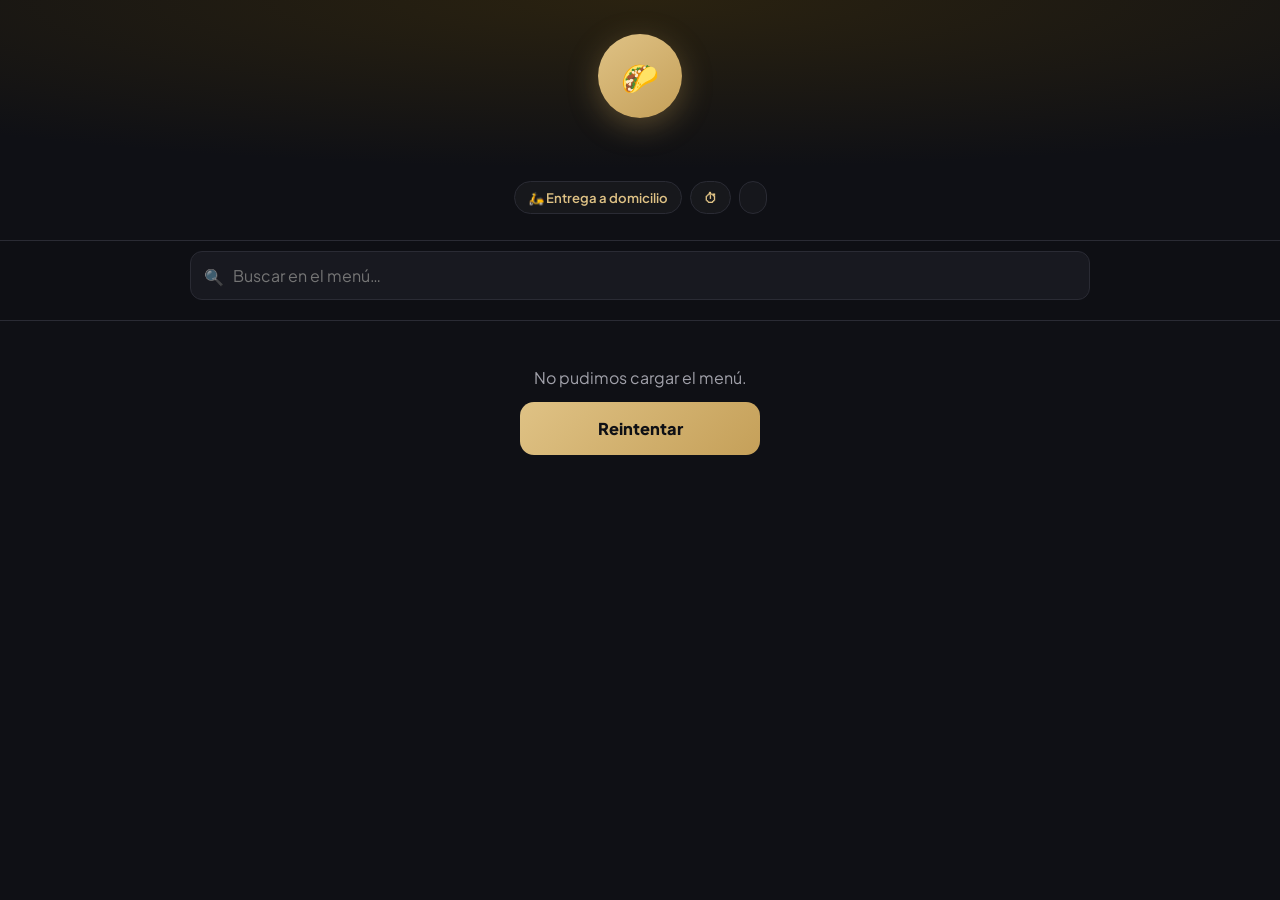
<file: menu.html>
<!DOCTYPE html>
<html lang="es">
<head>
<meta charset="UTF-8">
<meta name="viewport" content="width=device-width, initial-scale=1, viewport-fit=cover">
<meta name="theme-color" content="#0f1015">
<title>Pedidos a domicilio</title>
<link href="https://fonts.googleapis.com/css2?family=Playfair+Display:wght@600;700&family=Plus+Jakarta+Sans:wght@400;500;600;700;800&display=swap" rel="stylesheet">
<style>
:root{--gold:#c5a059;--gold2:#dfc285;--bg:#0f1015;--card:#181920;--card2:#1f2029;--line:#2a2b34;--text:#f4f4f5;--muted:#a1a1aa;--red:#dc2626;--ok:#34d399;--r:16px;--sans:'Plus Jakarta Sans',system-ui,-apple-system,'Segoe UI',sans-serif;--serif:'Playfair Display',Georgia,serif}
*{box-sizing:border-box;margin:0}html{scroll-behavior:smooth}
body{font-family:var(--sans);background:var(--bg);color:var(--text);padding-bottom:calc(96px + env(safe-area-inset-bottom,0px));-webkit-font-smoothing:antialiased}
button{font:inherit;cursor:pointer;border:0;color:inherit;background:none}input,textarea{font:inherit;color:var(--text)}
button:focus-visible,input:focus-visible,textarea:focus-visible{outline:3px solid var(--gold2);outline-offset:2px}
.hidden{display:none!important}
/* Encabezado */
header{text-align:center;padding:calc(34px + env(safe-area-inset-top,0px)) 20px 26px;background:radial-gradient(120% 100% at 50% 0,#2a2210 0,var(--bg) 70%);border-bottom:1px solid var(--line)}
.logo{width:84px;height:84px;margin:0 auto 14px;border-radius:50%;display:grid;place-items:center;font:700 1.9rem var(--serif);color:var(--bg);background:linear-gradient(145deg,var(--gold2),var(--gold));box-shadow:0 8px 30px rgba(197,160,89,.35)}
h1{font:700 1.9rem/1.1 var(--serif);letter-spacing:-.01em}h1 span{display:block;font-size:1rem;letter-spacing:.35em;color:var(--gold);margin-top:6px;font-family:var(--sans);font-weight:700}
.tag{color:var(--muted);margin:10px auto 0;max-width:34ch;font-style:italic}
.facts{display:flex;justify-content:center;gap:8px;flex-wrap:wrap;margin-top:16px}
.fact{padding:7px 13px;border:1px solid var(--line);border-radius:99px;font-size:.82rem;font-weight:600;color:var(--gold2);background:rgba(255,255,255,.03)}
.closed{background:var(--red);text-align:center;padding:13px 16px;font-weight:700}
/* Navegación */
.nav{position:sticky;top:0;z-index:20;background:rgba(15,16,21,.92);backdrop-filter:blur(10px);border-bottom:1px solid var(--line);padding:10px 14px 0}
.search{position:relative;max-width:900px;margin:0 auto 10px}.search input{width:100%;padding:13px 14px 13px 42px;border-radius:12px;border:1px solid var(--line);background:var(--card)}
.search i{position:absolute;left:14px;top:50%;transform:translateY(-50%);font-style:normal;opacity:.6}
.chips{display:flex;gap:8px;overflow-x:auto;scrollbar-width:none;padding-bottom:10px;max-width:900px;margin:0 auto}.chips::-webkit-scrollbar{display:none}
.chip{flex:none;padding:9px 16px;border-radius:99px;border:1px solid var(--line);background:var(--card);font-weight:600;font-size:.88rem;white-space:nowrap}
.chip.on{background:var(--gold);color:var(--bg);border-color:var(--gold)}
/* Menú */
main{max-width:900px;margin:0 auto;padding:6px 14px 20px}
section{scroll-margin-top:118px}
h2{font:600 1.45rem var(--serif);color:var(--gold2);margin:26px 0 12px;display:flex;align-items:center;gap:10px}h2::after{content:"";flex:1;height:1px;background:var(--line)}
.grid{display:grid;gap:12px}@media(min-width:720px){.grid{grid-template-columns:1fr 1fr}}
.item{display:grid;grid-template-columns:1fr 104px;gap:12px;background:var(--card);border:1px solid var(--line);border-radius:var(--r);padding:14px;transition:border-color .2s}
.item:hover{border-color:#3a3b46}.item h3{font-size:1rem;line-height:1.25}.item p{color:var(--muted);font-size:.83rem;margin:5px 0 8px;line-height:1.4}
.meta{display:flex;align-items:center;gap:8px;flex-wrap:wrap}.price{font-weight:800;color:var(--gold2)}
.tg{font-size:.7rem;font-weight:700;padding:2px 8px;border-radius:6px;background:var(--card2);color:var(--muted)}
.art{position:relative;border-radius:12px;background:linear-gradient(150deg,#2b2417,#17181f);display:grid;place-items:center;font-size:2.6rem;min-height:104px}
.art em{position:absolute;top:6px;left:6px;font-style:normal;font-size:.62rem;font-weight:800;background:var(--gold);color:var(--bg);padding:2px 7px;border-radius:6px}
.ctl{position:absolute;right:6px;bottom:6px}
.add{width:44px;height:44px;border-radius:50%;background:var(--gold);color:var(--bg);font-size:1.5rem;font-weight:700;box-shadow:0 4px 14px rgba(0,0,0,.45)}
.step{display:flex;align-items:center;background:var(--bg);border:1px solid var(--gold);border-radius:99px;padding:2px}.step button{width:38px;height:38px;font-size:1.2rem;font-weight:700;color:var(--gold2)}.step b{min-width:22px;text-align:center}
.item.out{opacity:.5}.item.out .art::after{content:"Agotado";position:absolute;inset:auto 6px 6px;text-align:center;font-size:.72rem;font-weight:800;background:#27272a;border-radius:8px;padding:5px}
.empty{text-align:center;color:var(--muted);padding:40px 0}
/* Barra del carrito */
.bar{position:fixed;left:50%;transform:translateX(-50%);bottom:calc(14px + env(safe-area-inset-bottom,0px));width:min(560px,calc(100% - 24px));z-index:30;display:flex;justify-content:space-between;align-items:center;padding:15px 20px;border-radius:16px;background:linear-gradient(135deg,var(--gold2),var(--gold));color:var(--bg);font-weight:800;box-shadow:0 12px 34px rgba(0,0,0,.55)}
.bar span.n{background:var(--bg);color:var(--gold2);border-radius:99px;padding:2px 10px;margin-right:10px;font-size:.85rem}
/* Hoja de pedido */
.ov{position:fixed;inset:0;z-index:50;background:rgba(0,0,0,.65);display:flex;align-items:flex-end;justify-content:center;opacity:0;pointer-events:none;transition:opacity .25s}.ov.on{opacity:1;pointer-events:auto}
.sheet{background:var(--bg);width:min(560px,100%);max-height:94vh;border-radius:22px 22px 0 0;border:1px solid var(--line);display:flex;flex-direction:column;transform:translateY(30px);transition:transform .3s}.ov.on .sheet{transform:none}
.sh{display:flex;justify-content:space-between;align-items:center;padding:16px 18px;border-bottom:1px solid var(--line)}.sh h3{font:600 1.35rem var(--serif)}.x{width:40px;height:40px;border-radius:50%;background:var(--card);font-size:1.3rem}
.sb{overflow:auto;padding:14px 18px;flex:1}.blk{margin-bottom:20px}.blk>h4{font-size:.78rem;letter-spacing:.12em;text-transform:uppercase;color:var(--gold);margin-bottom:10px}
.ln{display:flex;justify-content:space-between;align-items:center;gap:10px;padding:10px 0;border-bottom:1px dashed var(--line)}.ln small{display:block;color:var(--muted)}
label{display:block;font-size:.85rem;font-weight:600;margin-bottom:12px}label input,label textarea{display:block;width:100%;margin-top:6px;padding:12px;border-radius:10px;border:1px solid var(--line);background:var(--card);font-weight:400}
.gps{width:100%;padding:13px;border-radius:12px;border:1px dashed var(--gold);color:var(--gold2);font-weight:700;background:rgba(197,160,89,.07)}.gps:disabled{opacity:.6}
.st{font-size:.85rem;margin-top:8px;min-height:20px}.st.ok{color:var(--ok)}.st.bad{color:#f87171}
.seg{display:grid;grid-template-columns:1fr 1fr;gap:8px;margin-bottom:12px}.seg button{padding:12px;border-radius:12px;border:1px solid var(--line);background:var(--card);font-weight:700}.seg button.on{border-color:var(--gold);color:var(--gold2);background:rgba(197,160,89,.1)}
.box{background:var(--card);border:1px solid var(--line);border-radius:12px;padding:12px;font-size:.88rem;color:var(--muted)}.box b{color:var(--text)}.cp{margin-top:8px;padding:8px 12px;border-radius:8px;border:1px solid var(--gold);color:var(--gold2);font-weight:700;font-size:.82rem}
.tot{display:flex;justify-content:space-between;padding:4px 0;color:var(--muted)}.tot.g{color:var(--text);font-size:1.25rem;font-weight:800;border-top:1px solid var(--line);margin-top:6px;padding-top:12px}.tot.g b{color:var(--gold2)}
.sf{padding:14px 18px calc(16px + env(safe-area-inset-bottom,0px));border-top:1px solid var(--line)}
.go{width:100%;padding:16px;border-radius:14px;background:linear-gradient(135deg,var(--gold2),var(--gold));color:var(--bg);font-weight:800;font-size:1.02rem}.go:disabled{opacity:.45;cursor:not-allowed}
.err{color:#f87171;font-size:.85rem;font-weight:600;min-height:20px;margin-bottom:6px}
/* Confirmación */
.ok1{text-align:center;padding:10px 0 4px}.ok1 .ic{width:72px;height:72px;margin:0 auto 12px;border-radius:50%;display:grid;place-items:center;font-size:2rem;background:rgba(52,211,153,.14);color:var(--ok)}
.ok1 h3{font:600 1.5rem var(--serif)}.folio{display:inline-block;margin:8px 0;padding:5px 14px;border-radius:99px;background:var(--card);border:1px solid var(--gold);color:var(--gold2);font-weight:800}
.trk{display:grid;grid-template-columns:repeat(4,1fr);gap:6px;margin:18px 0;text-align:center}.trk div{font-size:.72rem;color:var(--muted);font-weight:600}.trk div i{display:grid;place-items:center;width:38px;height:38px;margin:0 auto 6px;border-radius:50%;background:var(--card);border:1px solid var(--line);font-style:normal;font-size:1.1rem}
.trk div.on{color:var(--text)}.trk div.on i{background:var(--gold);border-color:var(--gold)}
.wa{display:block;text-align:center;margin-top:10px;padding:13px;border-radius:12px;border:1px solid var(--line);font-weight:700;color:var(--text);text-decoration:none}
@media(prefers-reduced-motion:reduce){*{transition:none!important;scroll-behavior:auto!important}}

.hp{position:absolute;left:-9999px;width:1px;height:1px;opacity:0}
.seguir{position:fixed;right:10px;top:calc(10px + env(safe-area-inset-top,0px));z-index:40;font-size:.8rem;font-weight:800;background:var(--gold);color:var(--bg);border-radius:99px;padding:9px 14px;box-shadow:0 6px 20px rgba(0,0,0,.5)}
.art img{position:absolute;inset:0;width:100%;height:100%;object-fit:cover;border-radius:12px}
.sk{height:96px;border-radius:16px;background:linear-gradient(90deg,var(--card),var(--card2),var(--card));background-size:200% 100%;animation:sk 1.2s infinite;margin-bottom:12px}@keyframes sk{to{background-position:-200% 0}}
.toast{position:fixed;left:50%;transform:translateX(-50%);bottom:calc(90px + env(safe-area-inset-bottom,0px));background:#27272a;border:1px solid var(--line);padding:11px 18px;border-radius:12px;z-index:90;font-weight:600;font-size:.88rem;max-width:90%}
.trk div.now i{animation:pul 1.4s infinite}@keyframes pul{50%{box-shadow:0 0 0 7px rgba(197,160,89,.25)}}
.call{display:block;text-align:center;margin-top:10px;padding:13px;border-radius:12px;background:var(--card);border:1px solid var(--line);font-weight:700;color:var(--text);text-decoration:none}
</style>
</head>
<body>
<button class="seguir hidden" id="seguir">📦 Seguir mi pedido</button>
<div class="closed hidden" id="closed"></div>
<header>
  <div class="logo" id="logo">🌮</div>
  <h1 id="neg">&nbsp;</h1>
  <p class="tag" id="sub"></p>
  <div class="facts"><span class="fact">🛵 Entrega a domicilio</span><span class="fact" id="eta">⏱</span><span class="fact" id="fee"></span></div>
</header>
<div class="nav"><div class="search"><i>🔍</i><input id="q" type="search" placeholder="Buscar en el menú…" autocomplete="off"></div><div class="chips" id="chips"></div></div>
<main id="menu"><div class="sk"></div><div class="sk"></div><div class="sk"></div></main>
<button class="bar hidden" id="bar"><span><span class="n" id="barN">0</span>Ver mi pedido</span><span id="barT">$0.00</span></button>

<div class="ov" id="ov"><div class="sheet" role="dialog" aria-modal="true" aria-label="Tu pedido">
  <div class="sh"><h3 id="shT">Tu pedido</h3><button class="x" id="x" aria-label="Cerrar">×</button></div>
  <div class="sb" id="sb">
    <div id="form">
      <div class="blk"><h4>Tu orden</h4><div id="lines"></div></div>
      <div class="blk"><h4>Datos de entrega</h4>
        <label>Nombre<input id="fn" autocomplete="name" maxlength="60" placeholder="¿Quién recibe?"></label>
        <label>Teléfono (10 dígitos)<input id="fp" type="tel" inputmode="numeric" maxlength="10" autocomplete="tel-national" placeholder="8112345678"></label>
        <label>Dirección<input id="fa" autocomplete="street-address" maxlength="160" placeholder="Calle, número y colonia"></label>
        <label>Referencias (opcional)<input id="fr" maxlength="120" placeholder="Portón negro, entre calles…"></label>
        <button class="gps" id="gps" type="button">📍 Usar mi ubicación para calcular el envío</button><div class="st" id="gst"></div>
      </div>
      <div class="blk"><h4>Forma de pago</h4>
        <div class="seg"><button class="on" data-p="Efectivo">💵 Efectivo</button><button data-p="Transferencia">🏦 Transferencia</button></div>
        <div id="pEf"><label>¿Con cuánto pagas? (opcional)<input id="fc" type="number" inputmode="decimal" min="0" placeholder="Ej. 200"></label><div class="st" id="fch"></div></div>
        <div id="pTr" class="box hidden"></div>
      </div>
      <div class="blk"><label>Notas para tu pedido (opcional)<textarea id="fnote" rows="2" maxlength="160" placeholder="Sin cebolla, salsa aparte…"></textarea></label></div>
      <input class="hp" id="fw" tabindex="-1" autocomplete="off" aria-hidden="true">
      <div id="tots"></div>
    </div>
    <div id="done" class="hidden"></div>
  </div>
  <div class="sf" id="sf"><div class="err" id="err" role="alert"></div><button class="go" id="go">Confirmar pedido</button></div>
</div></div>

<script>
/* ===== Conexión: pega aquí la URL de tu Apps Script (termina en /exec) ===== */
const API_URL = 'https://script.google.com/macros/s/AKfycbzX8lSpzKW9GOpFuTj6NFUVJ73SgST9Jx2P9GTniYsnIBMtZJ1JHiC91-RLHF6oz7bwjA/exec';

const $ = s => document.querySelector(s), money = n => '$' + Number(n).toFixed(2), esc = s => String(s ?? '').replace(/[&<>"']/g, c => ({ '&': '&amp;', '<': '&lt;', '>': '&gt;', '"': '&quot;', "'": '&#39;' }[c]));
const LS = { get: (k, d) => { try { return JSON.parse(localStorage.getItem(k)) ?? d; } catch (e) { return d; } }, set: (k, v) => { try { localStorage.setItem(k, JSON.stringify(v)); } catch (e) {} }, del: k => { try { localStorage.removeItem(k); } catch (e) {} } };
let M = null; const S = { cart: LS.get('mn_cart', {}), quote: null, pay: 'Efectivo', busy: false, poll: null, offline: false };
const emo = n => /taco/i.test(n) ? '🌮' : /quesad/i.test(n) ? '🧀' : /papa/i.test(n) ? '🥔' : /antojit/i.test(n) ? '🌶️' : /especial/i.test(n) ? '⭐' : /postre/i.test(n) ? '🍮' : /bebida|agua|refresc/i.test(n) ? '🥤' : /complement|extra/i.test(n) ? '🍟' : /hambur/i.test(n) ? '🍔' : '🍽️';
const imgUrl = u => { if (!/^https:\/\//.test(u)) return ''; const m = u.match(/drive\.google\.com\/(?:file\/d\/|open\?id=|uc\?(?:export=view&)?id=)([\w-]+)/); return m ? `https://lh3.googleusercontent.com/d/${m[1]}=w400` : u; };
const toast = m => { const t = document.createElement('div'); t.className = 'toast'; t.textContent = m; document.body.append(t); setTimeout(() => t.remove(), 3200); };
async function api(action, data = {}) {
  const r = await fetch(API_URL, { method: 'POST', headers: { 'Content-Type': 'text/plain;charset=utf-8' }, body: JSON.stringify({ action, ...data }) });
  const j = await r.json(); if (!j.ok) throw new Error(j.error); return j.data;
}
const prod = id => M.prods.find(p => p.id === id);
const sub = () => Object.entries(S.cart).reduce((t, [id, q]) => t + (prod(id) ? prod(id).p * q : 0), 0);
const count = () => Object.values(S.cart).reduce((a, b) => a + b, 0);
const envio = () => S.quote && S.quote.enZona ? S.quote.envio : 0, total = () => sub() + envio();
const canOrder = () => M && M.abierto && !S.offline;
const saveCart = () => LS.set('mn_cart', S.cart);

async function loadMenu() {
  try { const r = await fetch(API_URL + '?action=menu'), j = await r.json(); if (!j.ok) throw 0; M = j.data; LS.set('mn_menu', M); }
  catch (e) { M = LS.get('mn_menu', null); if (M) { S.offline = true; toast('Sin conexión: mostrando el último menú guardado'); } }
  if (!M) { $('#menu').innerHTML = '<div class="empty">No pudimos cargar el menú.<br><button class="go" style="max-width:240px;margin-top:14px" onclick="location.reload()">Reintentar</button></div>'; return; }
  init();
}
function init() {
  document.title = (M.negocio || 'Menú') + ' · Pedidos a domicilio'; $('#neg').textContent = M.negocio || ''; $('#sub').textContent = M.subtitulo || ''; $('#logo').textContent = (M.negocio || '🌮').split(/\s+/).filter(w => /^[A-Za-zÁÉÍÓÚÑ]/.test(w)).slice(0, 2).map(w => w[0].toUpperCase()).join('') || '🌮';
  $('#eta').textContent = M.eta ? '⏱ ' + M.eta : '⏱ A domicilio'; $('#fee').textContent = M.envio.base ? `Envío desde ${money(M.envio.base)}` : 'Envío a domicilio';
  const c = $('#closed'); c.classList.toggle('hidden', canOrder()); c.textContent = S.offline ? '📶 Sin conexión. Conéctate para hacer tu pedido.' : '🔴 Por ahora estamos cerrados.' + (M.mensaje ? ' ' + M.mensaje : '');
  for (const id of Object.keys(S.cart)) if (!prod(id) || prod(id).out) delete S.cart[id]; saveCart();
  $('#pTr').innerHTML = M.pago.clabe ? `Transfiere el total y envíanos tu comprobante por WhatsApp.<br>${M.pago.banco ? '<b>Banco:</b> ' + esc(M.pago.banco) + '<br>' : ''}${M.pago.titular ? '<b>Titular:</b> ' + esc(M.pago.titular) + '<br>' : ''}<b>CLABE:</b> <span id="clabe">${esc(M.pago.clabe)}</span><br><button class="cp" id="cp" type="button">📋 Copiar CLABE</button>` : 'Pregúntanos los datos de transferencia por WhatsApp.';
  const cli = LS.get('mn_cli', {}); $('#fn').value = cli.n || ''; $('#fp').value = cli.t || ''; $('#fa').value = cli.d || ''; $('#fr').value = cli.r || '';
  renderChips(); renderMenu(); renderBar(); resumeOrder();
}
function ctl(p) { const q = S.cart[p.id] || 0; if (p.out || !canOrder()) return ''; return q ? `<div class="step"><button data-a="-" data-id="${esc(p.id)}" aria-label="Quitar uno">−</button><b>${q}</b><button data-a="+" data-id="${esc(p.id)}" aria-label="Agregar uno">+</button></div>` : `<button class="add" data-a="+" data-id="${esc(p.id)}" aria-label="Agregar ${esc(p.n)}">+</button>`; }
function renderMenu() {
  const t = $('#q').value.trim().toLowerCase(); let h = '';
  M.cats.forEach(c => { const it = M.prods.filter(p => p.c === c.id && (!t || (p.n + ' ' + p.d).toLowerCase().includes(t))); if (!it.length) return; const e = emo(c.n);
    h += `<section id="c-${esc(c.id || 'otros')}"><h2>${e} ${esc(c.n)}</h2><div class="grid">${it.map(p => `<article class="item ${p.out ? 'out' : ''}"><div><h3>${esc(p.n)}</h3>${p.d ? `<p>${esc(p.d)}</p>` : ''}<div class="meta"><span class="price">${money(p.p)}</span>${p.tags.map(g => `<span class="tg">${esc(g)}</span>`).join('')}</div></div><div class="art"><span>${e}</span>${imgUrl(p.img) ? `<img loading="lazy" alt="" src="${esc(imgUrl(p.img))}" onerror="this.remove()">` : ''}${p.top ? '<em>⭐ Más pedido</em>' : ''}<div class="ctl">${ctl(p)}</div></div></article>`).join('')}</div></section>`; });
  $('#menu').innerHTML = h || '<div class="empty">No encontramos ese platillo. Prueba con otra palabra.</div>'; spy();
}
function renderChips() { $('#chips').innerHTML = M.cats.map((c, i) => `<button class="chip ${i ? '' : 'on'}" data-k="${esc(c.id || 'otros')}">${emo(c.n)} ${esc(c.n)}</button>`).join(''); }
let io; function spy() { io && io.disconnect(); io = new IntersectionObserver(es => es.forEach(e => { if (e.isIntersecting) document.querySelectorAll('.chip').forEach(c => c.classList.toggle('on', 'c-' + c.dataset.k === e.target.id)); }), { rootMargin: '-130px 0px -70% 0px' }); document.querySelectorAll('main section').forEach(s => io.observe(s)); }
function renderBar() { const n = count(); $('#bar').classList.toggle('hidden', !n || !canOrder()); $('#barN').textContent = n; $('#barT').textContent = money(sub()); }
function change(id, d) { if (d > 0 && (!prod(id) || prod(id).out || !canOrder())) return; const q = (S.cart[id] || 0) + d; if (q <= 0) delete S.cart[id]; else S.cart[id] = Math.min(q, 20); saveCart(); renderMenu(); renderBar(); if ($('#ov').classList.contains('on') && !$('#form').classList.contains('hidden')) renderSheet(); }

/* ===== Hoja del pedido ===== */
function renderSheet() {
  const ids = Object.keys(S.cart); if (!ids.length) { close(); return; }
  $('#lines').innerHTML = ids.map(id => { const p = prod(id); return `<div class="ln"><div>${esc(p.n)}<small>${money(p.p)} c/u</small></div><div class="step"><button data-a="-" data-id="${esc(id)}" aria-label="Quitar uno">−</button><b>${S.cart[id]}</b><button data-a="+" data-id="${esc(id)}" aria-label="Agregar uno">+</button></div></div>`; }).join('');
  const e = envio(); $('#tots').innerHTML = `<div class="tot"><span>Subtotal</span><span>${money(sub())}</span></div><div class="tot"><span>Envío ${S.quote ? `(${S.quote.km.toFixed(1)} km)` : '(comparte tu ubicación)'}</span><span>${!S.quote ? '—' : e ? money(e) : '¡Gratis!'}</span></div><div class="tot g"><span>Total</span><b>${money(total())}</b></div>`; chg();
}
function chg() { const v = parseFloat($('#fc').value), t = $('#fch'); if (!v) { t.textContent = ''; return; } t.className = 'st ' + (v >= total() ? 'ok' : 'bad'); t.textContent = v >= total() ? `Tu cambio: ${money(v - total())}` : 'El monto no cubre el total'; }
function openSheet() { if (!count()) return; showForm(); renderSheet(); $('#ov').classList.add('on'); document.body.style.overflow = 'hidden'; }
function showForm() { $('#form').classList.remove('hidden'); $('#done').classList.add('hidden'); $('#sf').classList.remove('hidden'); $('#shT').textContent = 'Tu pedido'; }
function close() { $('#ov').classList.remove('on'); document.body.style.overflow = ''; }
function gps() {
  const b = $('#gps'), st = $('#gst'); if (!navigator.geolocation) { st.className = 'st bad'; st.textContent = 'Tu navegador no permite compartir ubicación.'; return; }
  b.disabled = true; st.className = 'st'; st.textContent = '⏳ Obteniendo tu ubicación…';
  navigator.geolocation.getCurrentPosition(async pos => {
    try { st.textContent = '⏳ Calculando tu envío…'; const q = await api('cotizar', { lat: pos.coords.latitude, lng: pos.coords.longitude }); S.quote = { ...q, lat: pos.coords.latitude, lng: pos.coords.longitude };
      if (!q.enZona) { st.className = 'st bad'; st.textContent = `Estás a ${q.km.toFixed(1)} km: fuera de nuestra zona de entrega (máx. ${q.maxKm} km).`; }
      else { st.className = 'st ok'; st.textContent = `✅ Ubicación lista · ${q.km.toFixed(1)} km · envío ${q.envio ? money(q.envio) : 'gratis'}`; }
    } catch (e) { S.quote = null; st.className = 'st bad'; st.textContent = e.message; }
    b.disabled = false; renderSheet();
  }, er => { b.disabled = false; st.className = 'st bad'; st.textContent = er.code === 1 ? 'Activa el permiso de ubicación en tu navegador para calcular el envío.' : 'No pudimos obtener tu ubicación. Intenta de nuevo.'; }, { enableHighAccuracy: true, timeout: 15000, maximumAge: 60000 });
}
async function send() {
  const err = m => { $('#err').textContent = m; return false; }; $('#err').textContent = ''; if (S.busy) return;
  if (!canOrder()) return err('Por ahora no estamos recibiendo pedidos.');
  const n = $('#fn').value.trim(), t = $('#fp').value.replace(/\D/g, ''), d = $('#fa').value.trim();
  if (!n) return err('Escribe tu nombre.'); if (t.length !== 10) return err('Tu teléfono debe tener 10 dígitos.'); if (!d) return err('Escribe tu dirección.');
  if (!S.quote) return err('Comparte tu ubicación para calcular el envío.'); if (!S.quote.enZona) return err('Tu ubicación está fuera de la zona de entrega.');
  if (M.minimo && sub() < M.minimo) return err(`El pedido mínimo es de ${money(M.minimo)}.`);
  const v = parseFloat($('#fc').value) || 0; if (S.pay === 'Efectivo' && v && v < total()) return err('Con cuánto pagas no cubre el total.');
  S.busy = true; const b = $('#go'); b.disabled = true; b.textContent = 'Enviando…';
  try {
    const r = await api('pedidoWeb', { nombre: n, telefono: t, direccion: d, referencias: $('#fr').value, nota: $('#fnote').value, lat: S.quote.lat, lng: S.quote.lng, pago: S.pay, pagaCon: S.pay === 'Efectivo' ? v : 0, items: Object.entries(S.cart).map(([id, q]) => ({ id, qty: q })), website: $('#fw').value });
    LS.set('mn_cli', { n, t, d, r: $('#fr').value }); LS.set('mn_orden', { codigo: r.codigo, tel: r.tel, ts: Date.now() });
    S.cart = {}; saveCart(); S.quote = null; $('#gst').textContent = ''; $('#fnote').value = ''; $('#fc').value = ''; renderMenu(); renderBar(); showTrack(r.codigo, r.tel);
  } catch (e) { err(e.message); }
  S.busy = false; b.disabled = false; b.textContent = 'Confirmar pedido';
}

/* ===== Seguimiento del pedido ===== */
function resumeOrder() { const o = LS.get('mn_orden', null); if (!o || Date.now() - o.ts > 6 * 3600e3) { LS.del('mn_orden'); $('#seguir').classList.add('hidden'); return; } $('#seguir').classList.remove('hidden'); }
function showTrack(codigo, tel) {
  $('#form').classList.add('hidden'); $('#sf').classList.add('hidden'); $('#done').classList.remove('hidden'); $('#shT').textContent = 'Tu pedido ' + codigo; $('#ov').classList.add('on'); document.body.style.overflow = 'hidden'; $('#seguir').classList.remove('hidden');
  const tick = async () => { try { renderTrack(await api('pedidoEstado', { codigo, tel })); } catch (e) { if (!$('#done').innerHTML) $('#done').innerHTML = `<div class="empty">${esc(e.message)}</div>`; } };
  clearInterval(S.poll); tick(); S.poll = setInterval(() => { if (!document.hidden) tick(); }, 10000);
}
function renderTrack(d) {
  const steps = [['📥', 'Recibido'], ['👨‍🍳', 'Preparando'], ['🛵', 'En camino'], ['🏠', 'Entregado']], fin = d.etapa === 3 || d.etapa < 0; if (fin) clearInterval(S.poll);
  const wa = M.whatsapp ? `<a class="call" target="_blank" rel="noopener" href="https://wa.me/52${esc(M.whatsapp)}?text=${encodeURIComponent('Hola, tengo una duda sobre mi pedido ' + d.codigo)}">💬 Escribirnos por WhatsApp</a>` : '';
  let head;
  if (d.etapa < 0) head = `<div class="ok1"><div class="ic" style="background:rgba(220,38,38,.15);color:#f87171">!</div><h3>${d.estado === 'Rechazado' ? 'No pudimos aceptar tu pedido' : 'Tu pedido fue cancelado'}</h3><p style="color:var(--muted)">${esc(d.motivo || 'Comunícate con nosotros para más información.')}</p></div>`;
  else head = `<div class="ok1"><div class="ic">${d.etapa === 3 ? '🏠' : '✓'}</div><h3>${['Recibimos tu pedido', 'Estamos preparando tu pedido', 'Tu pedido va en camino', '¡Buen provecho!'][d.etapa]}</h3><span class="folio">Folio ${esc(d.codigo)}</span><p style="color:var(--muted)">${d.etapa === 0 ? 'Estamos confirmando tu pedido.' : esc(d.detalle || (d.etapa === 2 && d.repartidor ? 'Repartidor: ' + d.repartidor : d.etapa < 3 && d.eta ? 'Tiempo estimado: ' + d.eta : ''))}</p></div>`;
  $('#done').innerHTML = head + (d.etapa >= 0 ? `<div class="trk">${steps.map((s, i) => `<div class="${i <= d.etapa ? 'on' : ''} ${i === d.etapa && !fin ? 'now' : ''}"><i>${s[0]}</i>${s[1]}</div>`).join('')}</div>` : '') +
    `<div class="box">${d.items.map(i => `${i.q}× ${esc(i.n)}`).join('<br>')}<br><br>Subtotal ${money(d.subtotal)} · Envío ${d.envio ? money(d.envio) : 'gratis'}<br><b>Total ${money(d.total)}</b></div>${wa}<button class="go" style="margin-top:12px" id="again">${fin ? 'Hacer otro pedido' : 'Cerrar'}</button>`;
  $('#again').onclick = () => { if (fin) { LS.del('mn_orden'); $('#seguir').classList.add('hidden'); } close(); };
}

/* ===== Eventos ===== */
document.addEventListener('click', e => {
  const a = e.target.closest('[data-a]'); if (a) return change(a.dataset.id, a.dataset.a === '+' ? 1 : -1);
  const c = e.target.closest('.chip'); if (c) { document.getElementById('c-' + c.dataset.k)?.scrollIntoView(); return; }
  const p = e.target.closest('[data-p]'); if (p) { S.pay = p.dataset.p; document.querySelectorAll('[data-p]').forEach(b => b.classList.toggle('on', b === p)); $('#pEf').classList.toggle('hidden', S.pay !== 'Efectivo'); $('#pTr').classList.toggle('hidden', S.pay !== 'Transferencia'); }
  if (e.target.id === 'cp') navigator.clipboard?.writeText($('#clabe').textContent.replace(/\s/g, '')).then(() => { e.target.textContent = '✓ Copiada'; });
});
$('#q').addEventListener('input', renderMenu); $('#bar').onclick = openSheet; $('#x').onclick = close; $('#gps').onclick = gps; $('#go').onclick = send; $('#fc').addEventListener('input', chg);
$('#fp').addEventListener('input', e => { e.target.value = e.target.value.replace(/\D/g, '').slice(0, 10); });
$('#seguir').onclick = () => { const o = LS.get('mn_orden', null); if (o) showTrack(o.codigo, o.tel); };
$('#ov').addEventListener('click', e => { if (e.target.id === 'ov') close(); }); document.addEventListener('keydown', e => { if (e.key === 'Escape') close(); });
loadMenu();
</script>
</body>
</html>
</file>
